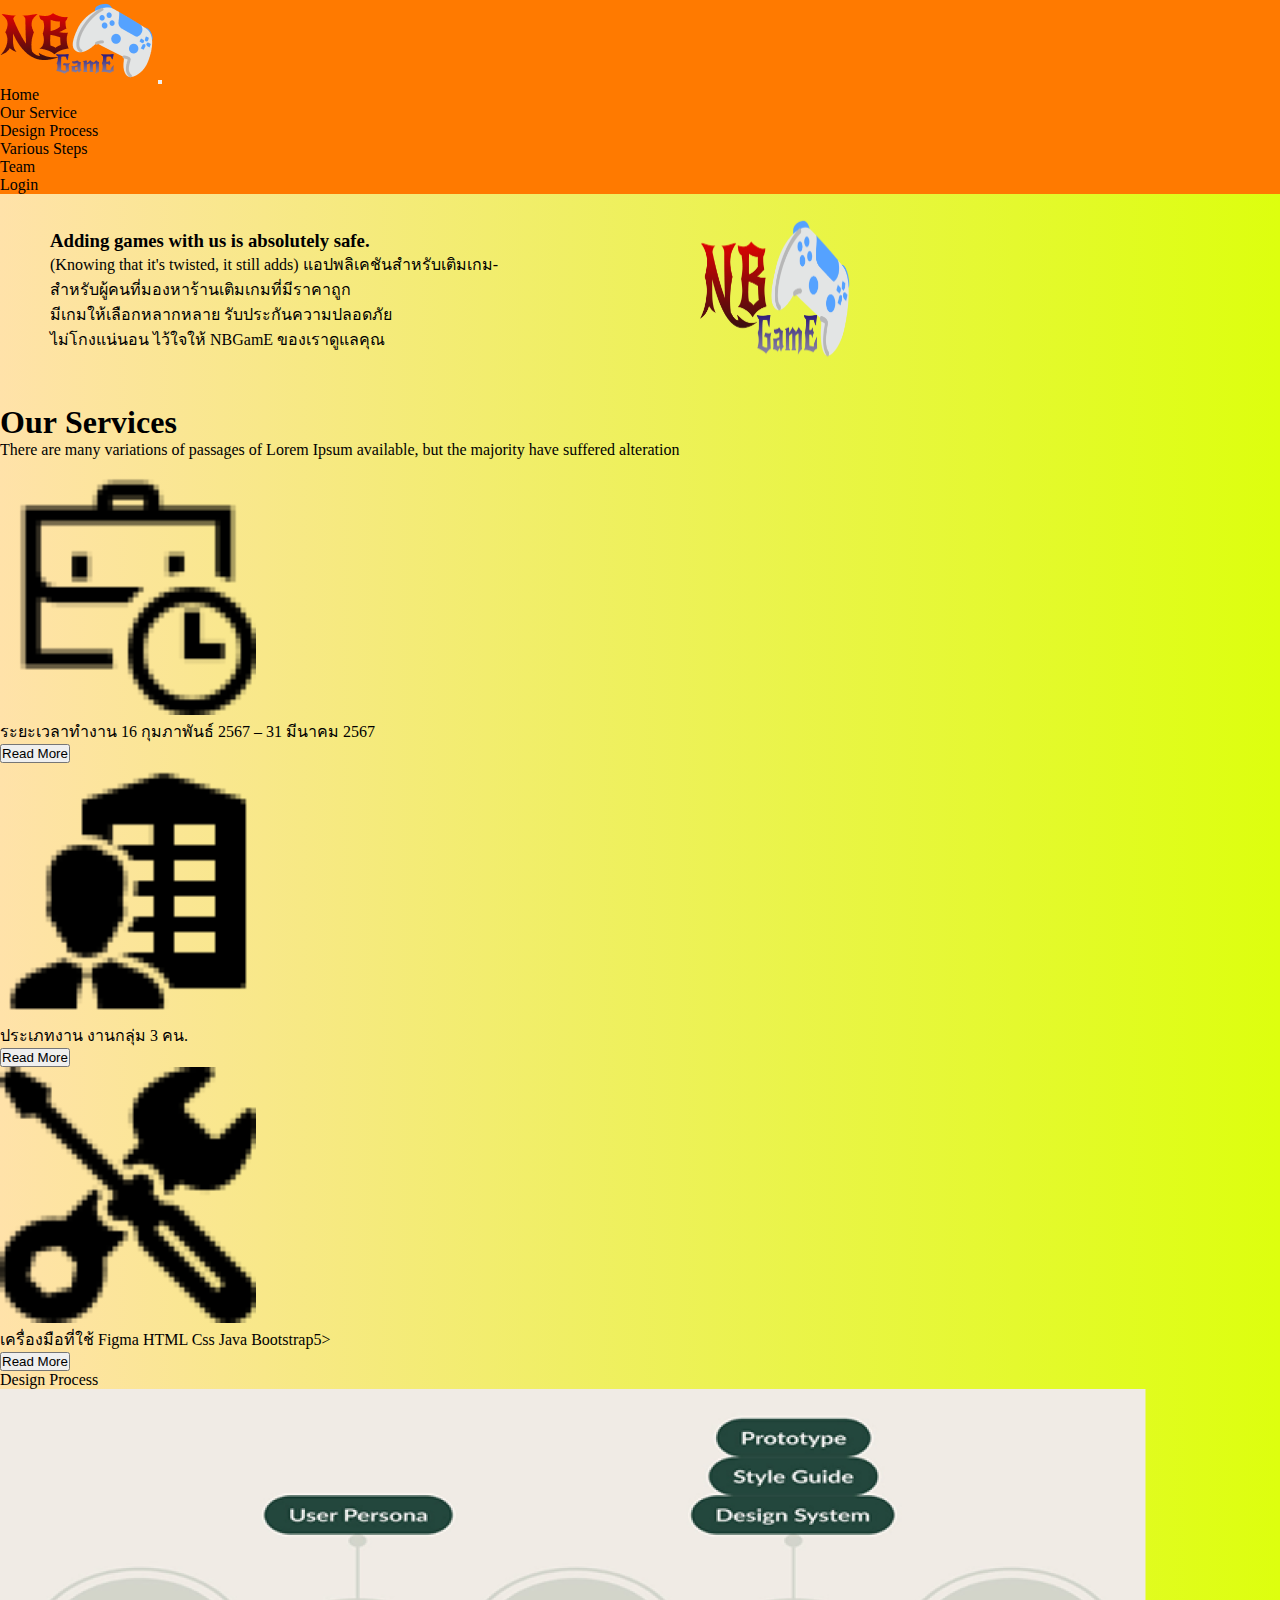
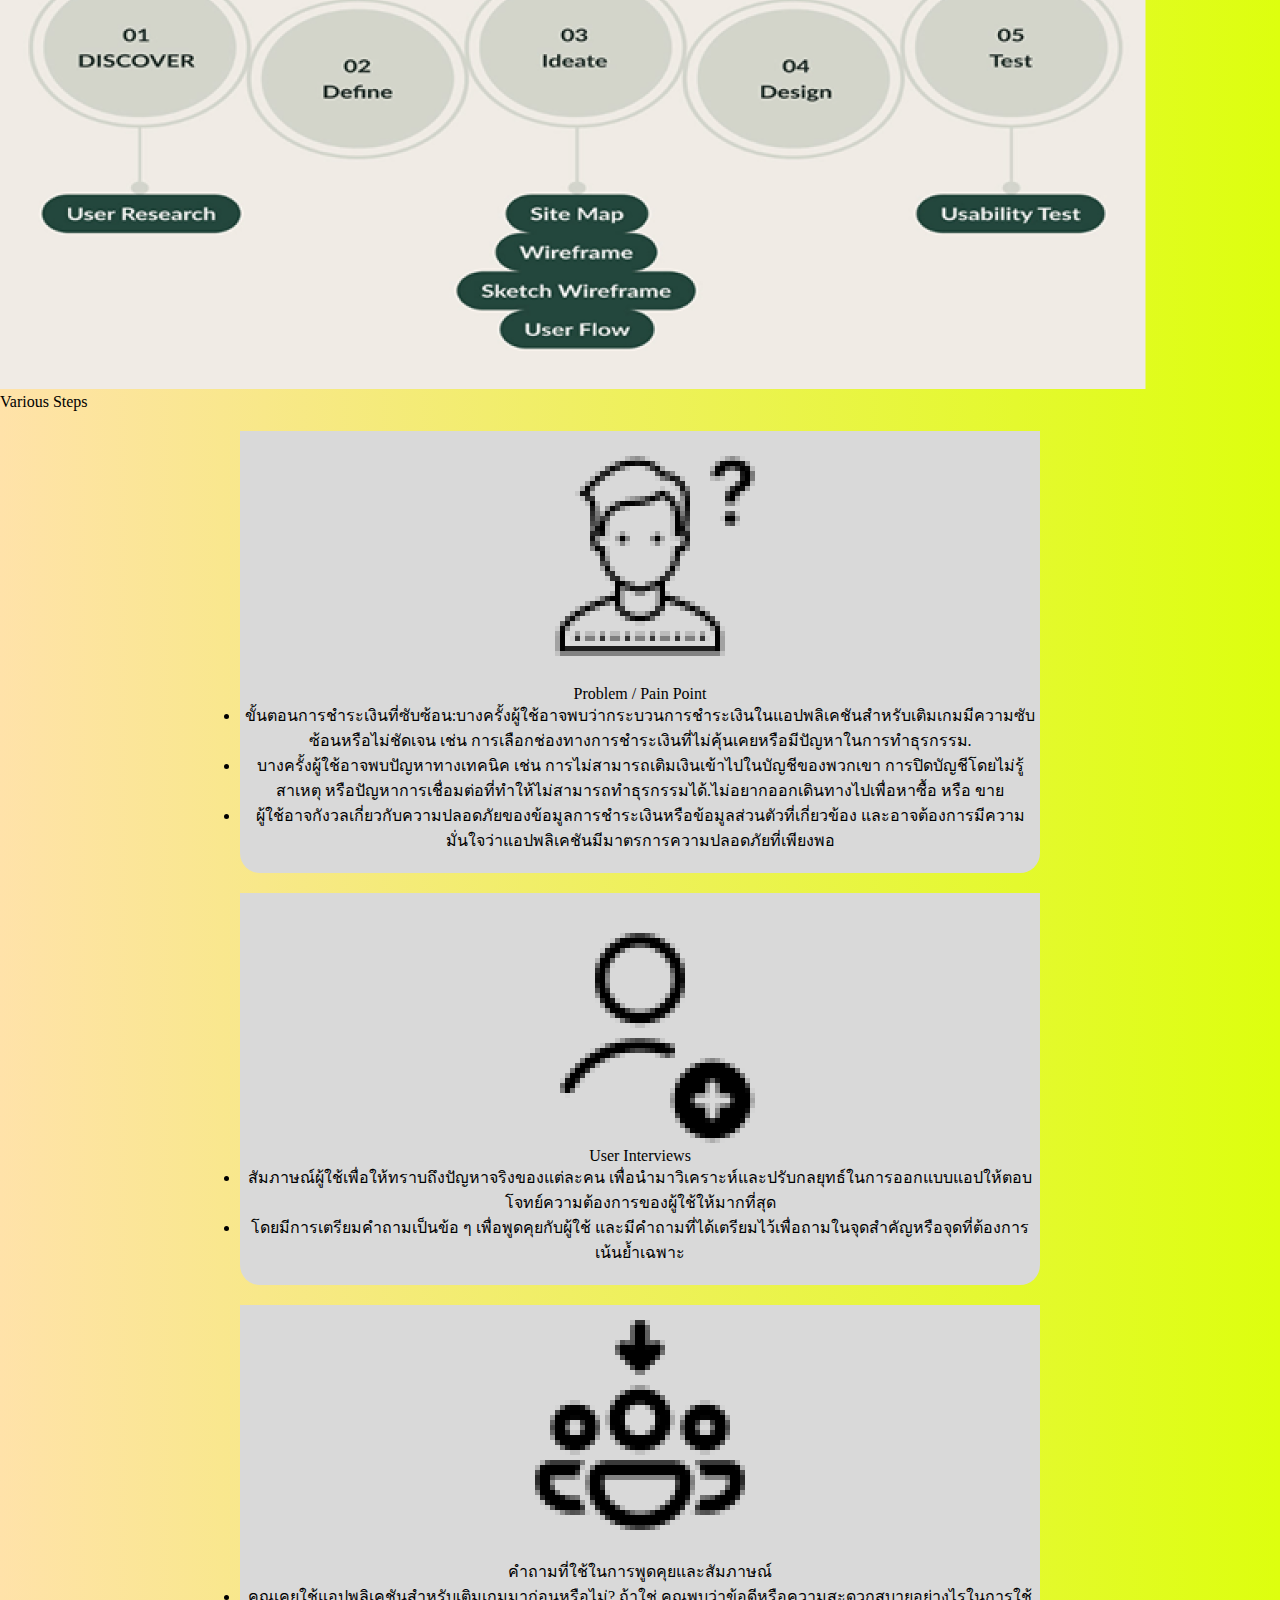
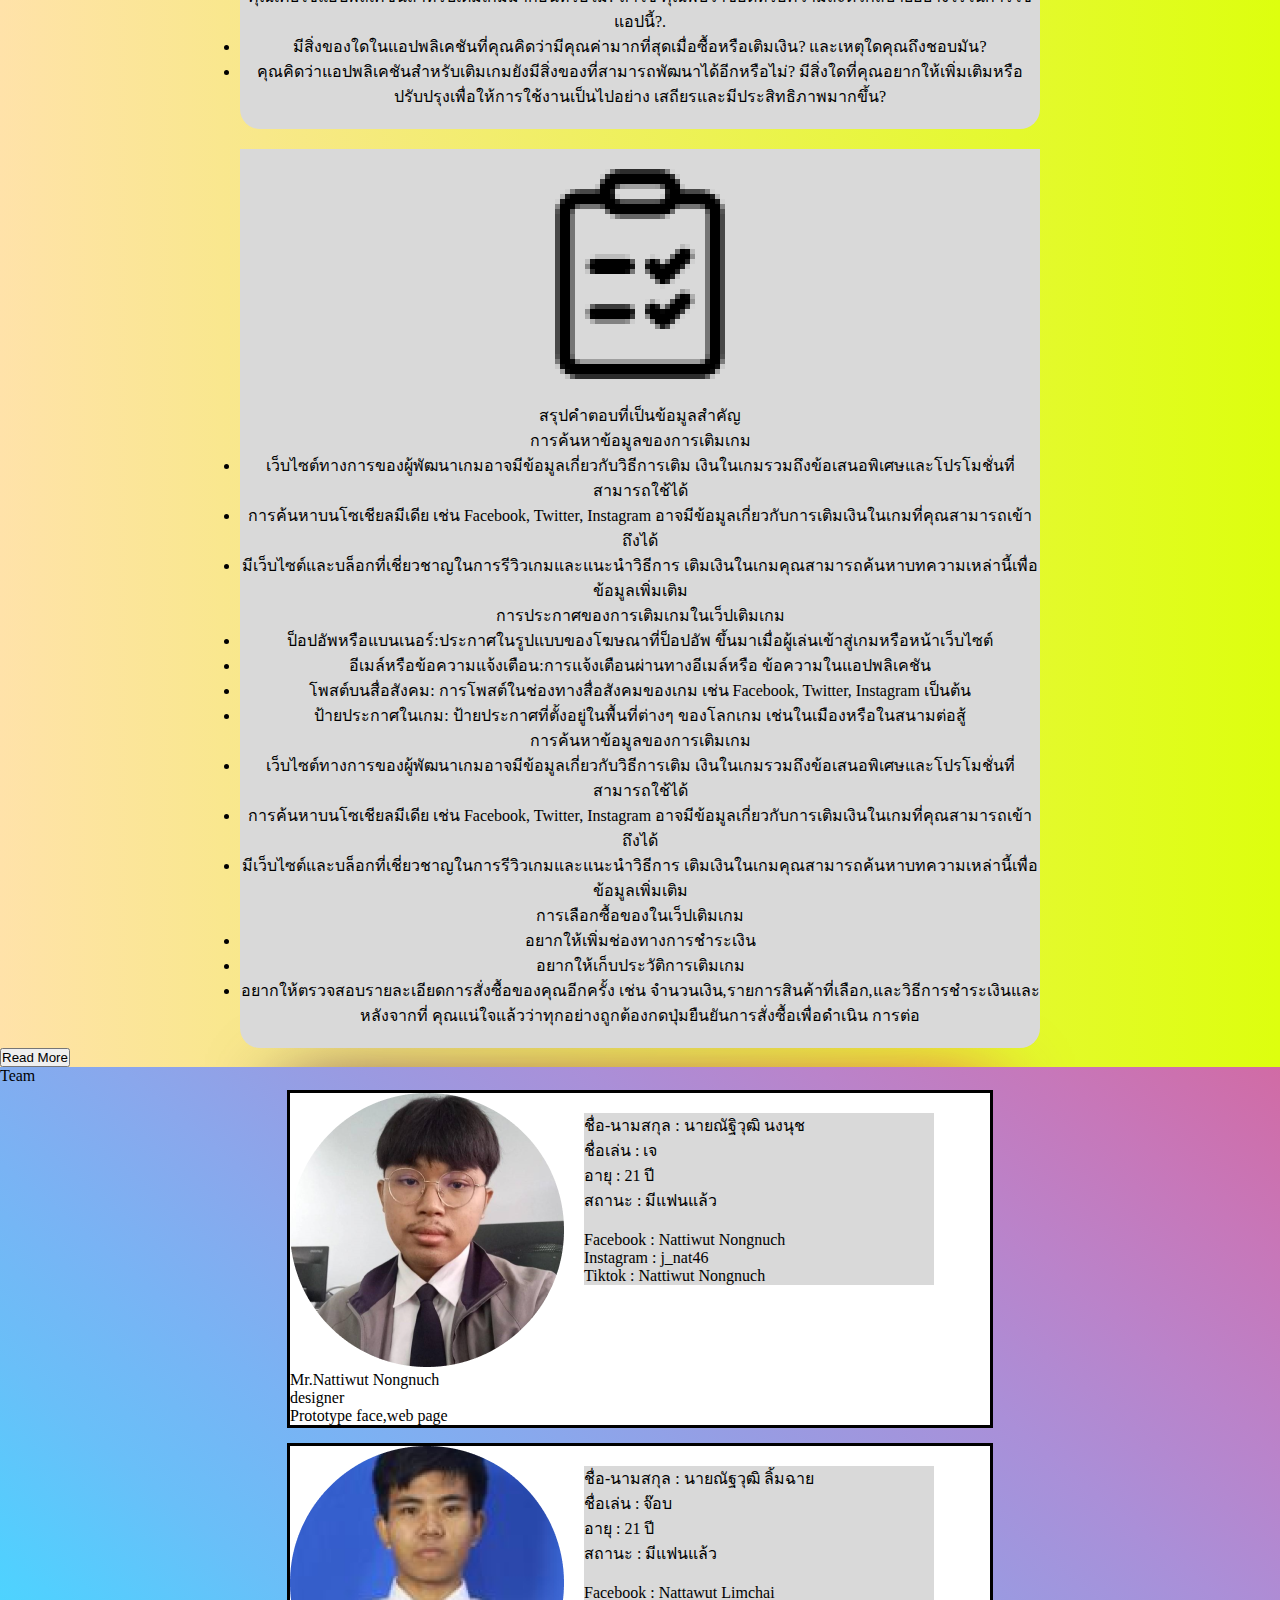
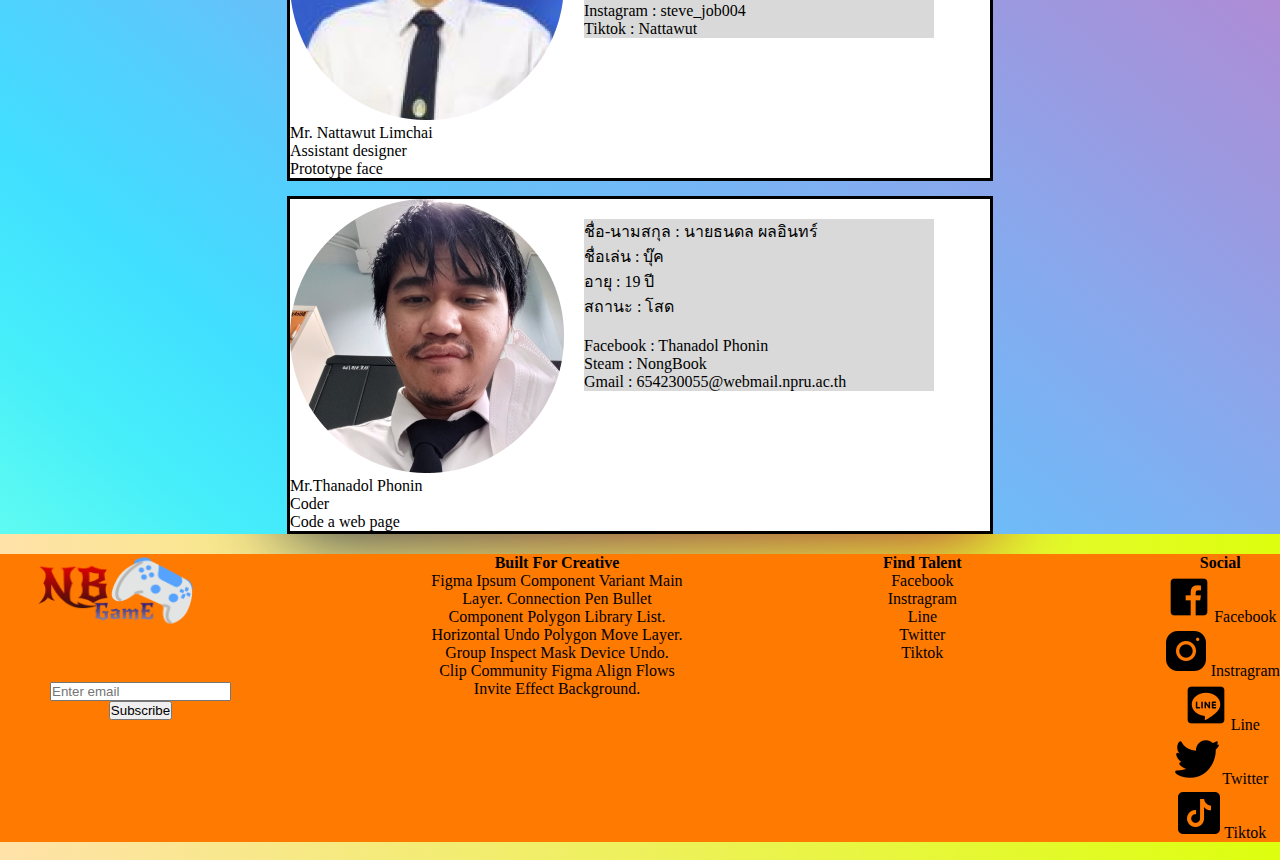
<file: index.html>
<!DOCTYPE html>
<html lang="en">
<head>
    <meta charset="UTF-8">
    <meta name="viewport" content="width=device-width, initial-scale=1.0">
    <link href="https://cdn.jsdelivr.net/npm/bootstrap@5.0.2/dist/css/bootstrap.min.css" rel="stylesheet" integrity="sha384-EVSTQN3/azprG1Anm3QDgpJLIm9Nao0Yz1ztcQTwFspd3yD65VohhpuuCOmLASjC" crossorigin="anonymous">
    
    <title>NBGameShop</title>
    <link rel="stylesheet" href="Css/MiniP.css">
    
</head>
<body>
  <!--      Start      Nav       -->
  <nav class="navbar navbar-expand-sm navbar-blue mybg">
    <div class="container">
        <img src="Images/logo nav.png" alt="" class="m-2">
      <a class="navbar-brand" href="#"></a>
      <button class="navbar-toggler" type="button" data-bs-toggle="collapse" data-bs-target="#navbarSupportedContent" aria-controls="navbarSupportedContent" aria-expanded="false" aria-label="Toggle navigation">
        <span class="navbar-toggler-icon"></span>
      </button>
      <div class="collapse navbar-collapse" id="navbarSupportedContent">
        <ul class="navbar-nav ms-auto mb-2 mb-lg-0">
          <li class="nav-item">
            <a class="nav-link active text-white fs-5 fw-bold" aria-current="page" href="/index.html">Home</a>
          </li>
          <li class="nav-item">
            <a class="nav-link text-white fs-5 fw-bold" href="/6540_MiniP_Our.html">Our Service</a>
          </li>
          <li class="nav-item ">
            <a class="nav-link active text-white fs-5 fw-bold" aria-current="page" href="/6540_MiniP_Design.html">
              Design Process
            </a>
            <li class="nav-item">
              <a class="nav-link active text-white fs-5 fw-bold" aria-current="page" href="/6540_MiniP_Various.html">Various Steps</a>
            </li>
            <li class="nav-item">
              <a class="nav-link active text-white fs-5 fw-bold" aria-current="page" href="/6540_MiniP_Team.html">Team</a>
            </li>
            <li class="nav-item">
              <a class="nav-link active text-white fs-5 fw-bold" aria-current="page" href="/6540_MiniP_Login.html">Login</a>
            </li>
          </li>
        </ul>
      </div>
    </div>
  </nav>
   <!--            End Nav       -->
   
   <!--        Start   Hero       -->
    <section>
         <div class="test">
             <div>
                 <h3>Adding games with us is absolutely safe.</h3>
                 <p>
                  (Knowing that it's twisted, it still adds)
                  แอปพลิเคชันสำหรับเติมเกม-<br>
                  สำหรับผู้คนที่มองหาร้านเติมเกมที่มีราคาถูก <br>
                  มีเกมให้เลือกหลากหลาย รับประกันความปลอดภัย <br>
                  ไม่โกงแน่นอน ไว้ใจให้ NBGamE ของเราดูแลคุณ</p>
             </div>
               <div>
                <img src="Images/NBGamE.png" alt="" class="logo">
               </div>
         </div>

    </section>
  
     <!--            End Hero      -->
    <br><br>
     <!--            Start Our       -->
    <main id="Our">

      <section class="py-5 text-center container">
        <div class="row py-lg-5">
          <div class="col-lg-6 col-md-8 mx-auto">
            <h1 class="fw-light">Our Services</h1>
            <p class="lead text-muted">There are many variations of passages of Lorem Ipsum available, but the majority have suffered alteration</p>
          </div>
        </div>
      </section>
    
      <div class="album py-5 bg-light">
        <div class="container">
    
          <div class="row row-cols-1 row-cols-sm-2 row-cols-md-3 g-3">
            <div class="col">
              <div class="card shadow-sm align-items-center">
                  <img src="Images/Business Time.png" alt="" width="20%" height="20%">
              <div class="card-body">
                  <p class="card-text">ระยะเวลาทำงาน
                    16 กุมภาพันธ์ 2567 – 31 มีนาคม 2567</p>
                  <div class="d-flex justify-content-between align-items-center">
                    <div class="btn-group">
                      <button type="button" class="btn btn-sm btn-outline-secondary">Read More</button>
                    </div>
                  </div>
                </div>
              </div>
            </div>
            <div class="col">
              <div class="card shadow-sm align-items-center">
                <img src="Images/Permanent Job.png" alt="" width="20%" height="20%">
                <div class="card-body">
                  <p class="card-text">ประเภทงาน
                    งานกลุ่ม 3 คน.</p>
                  <div class="d-flex justify-content-between align-items-center">
                    <div class="btn-group">
                      <button type="button" class="btn btn-sm btn-outline-secondary">Read More</button>
                    </div>
                  </div>
                </div>
              </div>
            </div>
            <div class="col">
              <div class="card shadow-sm align-items-center">
                <img src="Images/Tools.png" alt="" width="20%" height="20%">
                <div class="card-body">
                  <p class="card-text">เครื่องมือที่ใช้
                    Figma  HTML Css Java Bootstrap5>
                  <div class="d-flex justify-content-between align-items-center">
                    <div class="btn-group">
                      <button type="button" class="btn btn-sm btn-outline-secondary">Read More</button>
                    </div>
                  </div>
                </div>
              </div>
            </div>
          </div>
        </div>
      </div>
    </main>
 <!--           End Our     -->

  <!--            Start Design      -->
    <section class="text-center align-items-center" id="design">
       <div class="h3">
         <p>Design Process</p>
       </div>
       <div>
        <img src="Images/Desp.png" alt="">
       </div>
    </section>
 <!--            End Design      -->

  <!--            Start Various Steps      -->
 <section class="mt-4 text-center" id="var">
  <div class="h3">
    <p>Various Steps
    </p>
  </div>
       <div class="various">
               <div class="variousbg text-center">
          <div>
            <img src="Images/Inquiry.png" alt="">
          </div>
          <div class="h3">
            <p>Problem / Pain Point</p>
          </div>
          <div>
            <ul>
              <li>ขั้นตอนการชำระเงินที่ซับซ้อน:บางครั้งผู้ใช้อาจพบว่ากระบวนการชำระเงินในแอปพลิเคชันสำหรับเติมเกมมีความซับซ้อนหรือไม่ชัดเจน เช่น การเลือกช่องทางการชำระเงินที่ไม่คุ้นเคยหรือมีปัญหาในการทำธุรกรรม.</li>
              <li>บางครั้งผู้ใช้อาจพบปัญหาทางเทคนิค เช่น การไม่สามารถเติมเงินเข้าไปในบัญชีของพวกเขา การปิดบัญชีโดยไม่รู้สาเหตุ หรือปัญหาการเชื่อมต่อที่ทำให้ไม่สามารถทำธุรกรรมได้.ไม่อยากออกเดินทางไปเพื่อหาซื้อ หรือ ขาย</li>
              <li>ผู้ใช้อาจกังวลเกี่ยวกับความปลอดภัยของข้อมูลการชำระเงินหรือข้อมูลส่วนตัวที่เกี่ยวข้อง และอาจต้องการมีความมั่นใจว่าแอปพลิเคชันมีมาตรการความปลอดภัยที่เพียงพอ</li>
            </ul>
          </div>
               </div>
       </div>
      <div class="various">
        <div class="variousbg text-center mt-5">
          <div>
             <img src="Images/Add Male User.png" alt="">
          </div>
          <div class="h3">
            <p>User Interviews</p>
          </div>
          <div>
            <ul>
              <li>สัมภาษณ์ผู้ใช้เพื่อให้ทราบถึงปัญหาจริงของแต่ละคน
                เพื่อนำมาวิเคราะห์และปรับกลยุทธ์ในการออกแบบแอปให้ตอบ
                โจทย์ความต้องการของผู้ใช้ให้มากที่สุด</li>
              <li>โดยมีการเตรียมคำถามเป็นข้อ ๆ เพื่อพูดคุยกับผู้ใช้
                และมีคำถามที่ได้เตรียมไว้เพื่อถามในจุดสำคัญหรือจุดที่ต้องการ
                เน้นย้ำเฉพาะ</li>
            </ul>
          </div>
        </div>
      </div>
      <div class="various">
        <div class="variousbg text-center mt-5">
          <div>
             <img src="Images/Hire Me.png" alt="">
          </div>
          <div class="h3">
            <p>คำถามที่ใช้ในการพูดคุยและสัมภาษณ์</p>
          </div>
          <div>
            <ul>
              <li>คุณเคยใช้แอปพลิเคชันสำหรับเติมเกมมาก่อนหรือไม่? ถ้าใช่ คุณพบว่าข้อดีหรือความสะดวกสบายอย่างไรในการใช้แอปนี้?.
              </li>
              <li>มีสิ่งของใดในแอปพลิเคชันที่คุณคิดว่ามีคุณค่ามากที่สุดเมื่อซื้อหรือเติมเงิน? และเหตุใดคุณถึงชอบมัน?
              </li>
              <li>คุณคิดว่าแอปพลิเคชันสำหรับเติมเกมยังมีสิ่งของที่สามารถพัฒนาได้อีกหรือไม่? มีสิ่งใดที่คุณอยากให้เพิ่มเติมหรือปรับปรุงเพื่อให้การใช้งานเป็นไปอย่าง
                เสถียรและมีประสิทธิภาพมากขึ้น?</li>
            </ul>
          </div>
        </div>
      </div>
      <div class="various">
        <div class="variousbg text-center mt-5">
          <div>
             <img src="Images/Test Passed.png" alt="">
          </div>
          <div class="h3">
            <p>สรุปคำตอบที่เป็นข้อมูลสำคัญ</p>
          </div>
          <div class="text-danger h4">
              <p>การค้นหาข้อมูลของการเติมเกม</p>
          </div>
          <div>
            <ul>
              <li>เว็บไซต์ทางการของผู้พัฒนาเกมอาจมีข้อมูลเกี่ยวกับวิธีการเติม
                เงินในเกมรวมถึงข้อเสนอพิเศษและโปรโมชั่นที่สามารถใช้ได้</li>
                <li>
                  การค้นหาบนโซเชียลมีเดีย เช่น Facebook, Twitter, Instagram
        อาจมีข้อมูลเกี่ยวกับการเติมเงินในเกมที่คุณสามารถเข้าถึงได้
                </li>
                <li>
                  มีเว็บไซต์และบล็อกที่เชี่ยวชาญในการรีวิวเกมและแนะนำวิธีการ
            เติมเงินในเกมคุณสามารถค้นหาบทความเหล่านี้เพื่อข้อมูลเพิ่มเติม
                </li>
            </ul>
            <div class="text-danger h4">
              <p>การประกาศของการเติมเกมในเว็ปเติมเกม</p>
          </div>
          <div>
            <ul>
              <li>ป็อปอัพหรือแบนเนอร์:ประกาศในรูปแบบของโฆษณาที่ป็อปอัพ
                ขึ้นมาเมื่อผู้เล่นเข้าสู่เกมหรือหน้าเว็บไซต์</li>
                <li>
                  อีเมล์หรือข้อความแจ้งเตือน:การแจ้งเตือนผ่านทางอีเมล์หรือ
        ข้อความในแอปพลิเคชัน
                </li>
                <li>
                  โพสต์บนสื่อสังคม: การโพสต์ในช่องทางสื่อสังคมของเกม เช่น
        Facebook, Twitter, Instagram เป็นต้น
                </li>
                <li>
                  ป้ายประกาศในเกม: ป้ายประกาศที่ตั้งอยู่ในพื้นที่ต่างๆ 
        ของโลกเกม เช่นในเมืองหรือในสนามต่อสู้
                </li>
            </ul>
            <div class="text-danger h4">
              <p>การค้นหาข้อมูลของการเติมเกม</p>
          </div>
          <div>
            <ul>
              <li>เว็บไซต์ทางการของผู้พัฒนาเกมอาจมีข้อมูลเกี่ยวกับวิธีการเติม
                เงินในเกมรวมถึงข้อเสนอพิเศษและโปรโมชั่นที่สามารถใช้ได้</li>
                <li>
                  การค้นหาบนโซเชียลมีเดีย เช่น Facebook, Twitter, Instagram
        อาจมีข้อมูลเกี่ยวกับการเติมเงินในเกมที่คุณสามารถเข้าถึงได้
                </li>
                <li>
                  มีเว็บไซต์และบล็อกที่เชี่ยวชาญในการรีวิวเกมและแนะนำวิธีการ
            เติมเงินในเกมคุณสามารถค้นหาบทความเหล่านี้เพื่อข้อมูลเพิ่มเติม
                </li>
            </ul>
            <div class="text-danger h4">
              <p>การเลือกซื้อของในเว็ปเติมเกม</p>
          </div>
          <div>
            <ul>
              <li>อยากให้เพิ่มช่องทางการชำระเงิน</li>
                <li>
                  อยากให้เก็บประวัติการเติมเกม
                </li>
                <li>
                  อยากให้ตรวจสอบรายละเอียดการสั่งซื้อของคุณอีกครั้ง เช่น 
        จำนวนเงิน,รายการสินค้าที่เลือก,และวิธีการชำระเงินและหลังจากที่ คุณแน่ใจแล้วว่าทุกอย่างถูกต้องกดปุ่มยืนยันการสั่งซื้อเพื่อดำเนิน
        การต่อ
                </li>
            </ul>
          </div>
        </div>
      </div>
 </section>
 <div class="mt-5 mb-5 text-center">
  <button class="btn btn-secondary btn-outline-dark"><a href="#" class="text-dark">Read More</a></button>
</div>
 <!--            End Various Steps      -->

 <!--            Start Team     -->
 <section class="mybgteam" id="team">
     <div class="text-center h3">
      <p>Team</p>
     </div>
     <div class="Team-Box">
     <div>
     <img src="Images/Nattiwut.png" alt="" class="img-team">
     <div class="text-center">
      <p>Mr.Nattiwut Nongnuch</p>
      <p>designer</p>
      <p>Prototype face,web page</p>
  </div>
   </div>
   <div class="Team-Info">
    <div class="Info">
      <p>ชื่อ-นามสกุล : นายณัฐิวุฒิ  นงนุช</p>
      <p>ชื่อเล่น : เจ</p>
      <p>อายุ : 21 ปี </p>
      <p>สถานะ : มีแฟนแล้ว </p>
      <br>
      <a href="https://web.facebook.com/nattiwut.nongnuch" target="_blank"><p>Facebook : Nattiwut Nongnuch</p></a>
      <a href="https://www.instagram.com/j_nat46?igsh=c2ptaDBmZjBxNXQ0" target="_blank"><p>Instagram : j_nat46</p></a>
      <a href="https://www.tiktok.com/@jaynat19?_t=8ky6hc3fbV3&_r=1" target="_blank"><p>Tiktok : Nattiwut Nongnuch</p></a>
    </div>
   </div>
  </div>
   <div class="Team-Box">
   <div>
   <img src="Images/Nattavut.png" alt="">
   <div class="text-center">
    <p>Mr.  Nattawut   Limchai</p>
     <p>Assistant designer</p>
     <p>Prototype face</p>
  </div>
 </div>
 <div class="Team-Info">
  <div class="Info">
    <p>ชื่อ-นามสกุล : นายณัฐวุฒิ   ลิ้มฉาย</p>
    <p>ชื่อเล่น :  จ๊อบ</p>
    <p>อายุ : 21 ปี </p>
    <p>สถานะ : มีแฟนแล้ว </p>
    <br>
    <a href="https://web.facebook.com/profile.php?id=100009684034134" target="_blank"><p>Facebook : Nattawut   Limchai</p></a>
    <p>Instagram : steve_job004</p>
    <p>Tiktok : Nattawut</p>
  </div>
 </div>
</div>
<div class="Team-Box">
  <div>
  <img src="Images/Thanadol.png" alt="">
  <div class="text-center">
   <p>Mr.Thanadol Phonin</p>
   <p>Coder</p>
   <p>Code a web page</p>
  </div>
</div>
<div class="Team-Info">
 <div class="Info">
   <p>ชื่อ-นามสกุล : นายธนดล ผลอินทร์</p>
   <p>ชื่อเล่น :  บุ๊ค</p>
   <p>อายุ : 19 ปี  </p>
   <p>สถานะ : โสด </p>
   <br>
   <a href="https://web.facebook.com/profile.php?id=100009792041335" target="_blank"><p>Facebook : Thanadol Phonin</p></a>
   <a href="https://steamcommunity.com/profiles/76561198327653233" target="_blank"><p>Steam : NongBook</p></a>
   <p>Gmail : 654230055@webmail.npru.ac.th</p>
 </div>
</div>
</div>
 </section>
 <!--        End Team      -->

 <!--        Start Footer   -->
         <footer>
          <div>
          <img src="Images/logo nav.png" class = "logofooter" alt="">
          <div class="form">
            <form action="">
              <label for="email">
                <input type="email" name="email" id="email" placeholder="Enter email">
            </form>
            <div class="mt-2 mb-2 text-center">
              <button class="btn btn-primary btn-outline-dark"><a href="#" class="text-white">Subscribe</a></button>
            </div>
          </div>
        </div>
          <div class="bulit">
            <h4>Built for creative</h4>
            <p>Figma ipsum component variant main layer. Connection pen bullet component polygon library list. Horizontal undo polygon move layer. Group inspect mask device undo. Clip community figma align flows invite effect background.</p>
          </div>
          <div class="find_talent">
            <h4>find talent</h4>
            <p>facebook</p>
            <p>instragram</p>
            <p>line</p>
            <p>twitter</p>
            <p>tiktok</p>
          </div>
          <div class="social">
            <h4>social</h4>
            <a href="https://web.facebook.com/nattiwut.nongnuch" target="_blank" rel="noopener noreferrer"><p><img src="Images/Facebook(black).png" alt="">facebook</p></a>
            <a href="https://www.instagram.com/j_nat46?igsh=c2ptaDBmZjBxNXQ0" target="_blank"><p><img src="Images/Instagram.png" alt="">instragram</p></a>
            <p><img src="Images/LINE.png" alt="">line</p>
            <p><img src="Images/Twitter.png" alt="">twitter</p>
            <a href="https://www.tiktok.com/@jaynat19?_t=8ky6hc3fbV3&_r=1" target="_blank"><p><img src="Images/TikTok.png" alt="">tiktok</p></a>
          </div>
         </footer>
         <p class="footer_team text-center mt-2">© 2024 All Rights Reserved By Designed by 654230005 Nattiwut Nongnuch and My Team section 65/40</p>
    <!--        End Footer-->
    <script src="https://cdn.jsdelivr.net/npm/bootstrap@5.0.2/dist/js/bootstrap.bundle.min.js" integrity="sha384-MrcW6ZMFYlzcLA8Nl+NtUVF0sA7MsXsP1UyJoMp4YLEuNSfAP+JcXn/tWtIaxVXM" crossorigin="anonymous"></script> 
</body>
</html>
</file>
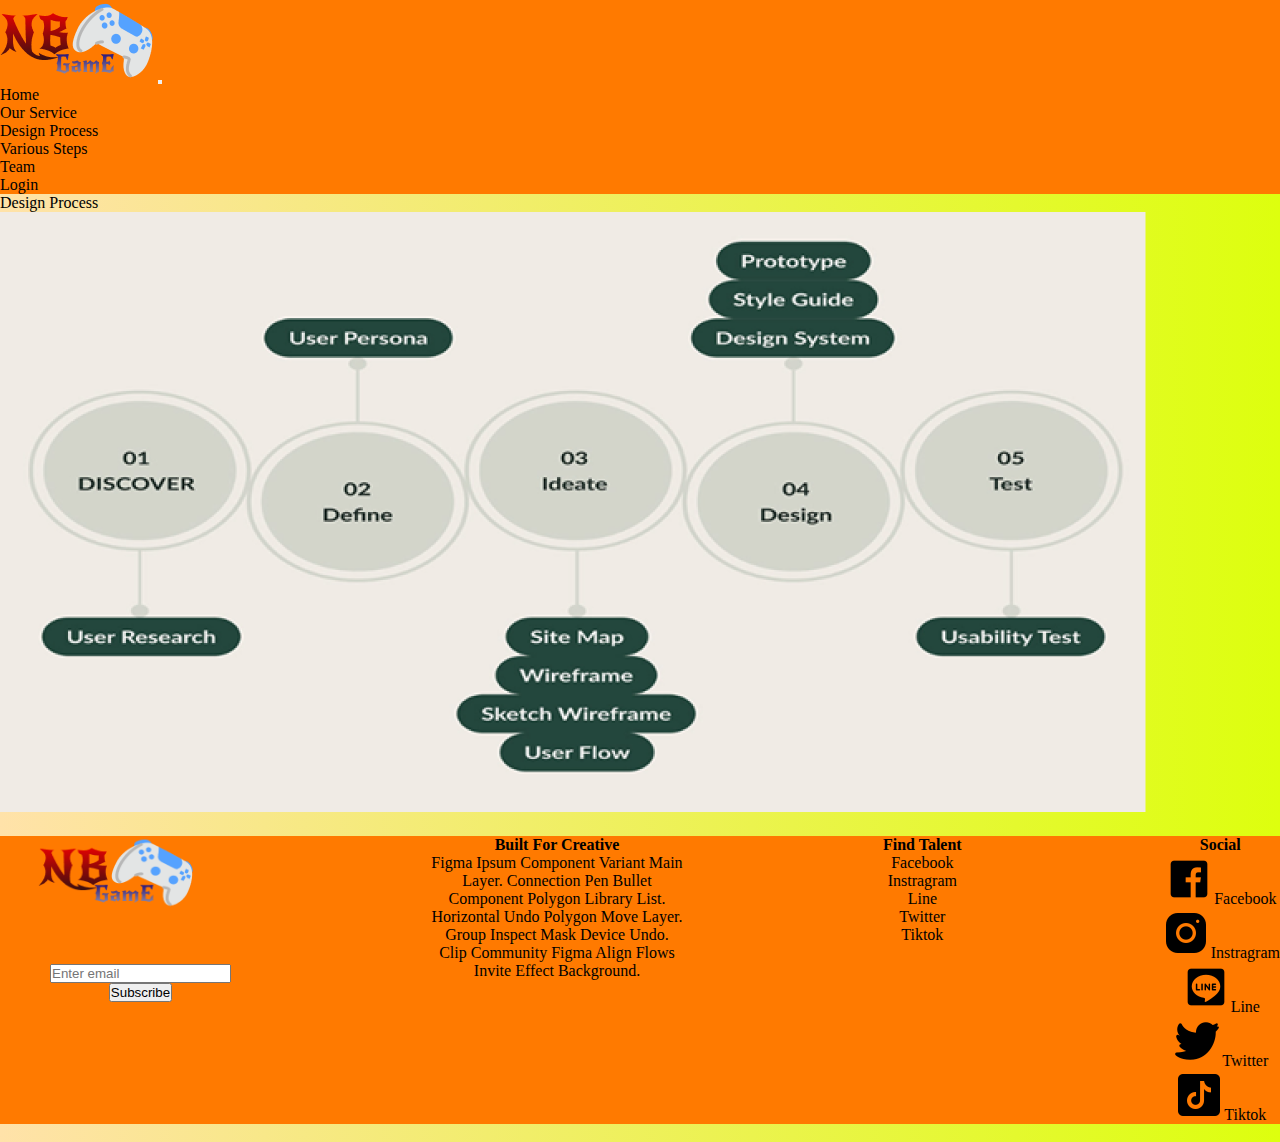
<file: 6540_MiniP_Design.html>
<!DOCTYPE html>
<html lang="en">
<head>
    <meta charset="UTF-8">
    <meta name="viewport" content="width=device-width, initial-scale=1.0">
    <link href="https://cdn.jsdelivr.net/npm/bootstrap@5.0.2/dist/css/bootstrap.min.css" rel="stylesheet" integrity="sha384-EVSTQN3/azprG1Anm3QDgpJLIm9Nao0Yz1ztcQTwFspd3yD65VohhpuuCOmLASjC" crossorigin="anonymous">
    
    <title>NBGameShop</title>
    <link rel="stylesheet" href="Css/MiniP.css">
    
</head>
<body>
  <!--      Start      Nav       -->
  <nav class="navbar navbar-expand-sm navbar-blue mybg">
    <div class="container">
        <img src="Images/logo nav.png" alt="" class="m-2">
      <a class="navbar-brand" href="#"></a>
      <button class="navbar-toggler" type="button" data-bs-toggle="collapse" data-bs-target="#navbarSupportedContent" aria-controls="navbarSupportedContent" aria-expanded="false" aria-label="Toggle navigation">
        <span class="navbar-toggler-icon"></span>
      </button>
      <div class="collapse navbar-collapse" id="navbarSupportedContent">
        <ul class="navbar-nav ms-auto mb-2 mb-lg-0">
          <li class="nav-item">
            <a class="nav-link active text-white fs-5 fw-bold" aria-current="page" href="/index.html">Home</a>
          </li>
          <li class="nav-item">
            <a class="nav-link text-white fs-5 fw-bold" href="/6540_MiniP_Our.html">Our Service</a>
          </li>
          <li class="nav-item ">
            <a class="nav-link active text-white fs-5 fw-bold" aria-current="page" href="#design">
              Design Process
            </a>
            <li class="nav-item">
              <a class="nav-link active text-white fs-5 fw-bold" aria-current="page" href="/6540_MiniP_Various.html">Various Steps</a>
            </li>
            <li class="nav-item">
              <a class="nav-link active text-white fs-5 fw-bold" aria-current="page" href="/6540_MiniP_Team.html">Team</a>
            </li>
            <li class="nav-item">
              <a class="nav-link active text-white fs-5 fw-bold" aria-current="page" href="/6540_MiniP_Login.html">Login</a>
            </li>
          </li>
        </ul>
      </div>
    </div>
  </nav>
   <!--            End Nav       -->

   <!--            Start Design      -->
   <section class="text-center align-items-center" id="design">
    <div class="h3">
      <p>Design Process</p>
    </div>
    <div>
     <img src="Images/Desp.png" alt="">
    </div>
 </section>
<!--            End Design      -->

<!--        Start Footer   -->
<footer>
    <div>
    <img src="Images/logo nav.png" class = "logofooter" alt="">
    <div class="form">
      <form action="">
        <label for="email">
          <input type="email" name="email" id="email" placeholder="Enter email">
      </form>
      <div class="mt-2 mb-2 text-center">
        <button class="btn btn-primary btn-outline-dark"><a href="#" class="text-white">Subscribe</a></button>
      </div>
    </div>
  </div>
    <div class="bulit">
      <h4>Built for creative</h4>
      <p>Figma ipsum component variant main layer. Connection pen bullet component polygon library list. Horizontal undo polygon move layer. Group inspect mask device undo. Clip community figma align flows invite effect background.</p>
    </div>
    <div class="find_talent">
      <h4>find talent</h4>
      <p>facebook</p>
      <p>instragram</p>
      <p>line</p>
      <p>twitter</p>
      <p>tiktok</p>
    </div>
    <div class="social">
      <h4>social</h4>
      <a href="https://web.facebook.com/nattiwut.nongnuch" target="_blank" rel="noopener noreferrer"><p><img src="Images/Facebook(black).png" alt="">facebook</p></a>
      <a href="https://www.instagram.com/j_nat46?igsh=c2ptaDBmZjBxNXQ0" target="_blank"><p><img src="Images/Instagram.png" alt="">instragram</p></a>
      <p><img src="Images/LINE.png" alt="">line</p>
      <p><img src="Images/Twitter.png" alt="">twitter</p>
      <a href="https://www.tiktok.com/@jaynat19?_t=8ky6hc3fbV3&_r=1" target="_blank"><p><img src="Images/TikTok.png" alt="">tiktok</p></a>
    </div>
   </footer>
   <p class="footer_team text-center mt-2">© 2024 All Rights Reserved By Designed by 654230005 Nattiwut Nongnuch and My Team section 65/40</p>
<!--        End Footer-->
<script src="https://cdn.jsdelivr.net/npm/bootstrap@5.0.2/dist/js/bootstrap.bundle.min.js" integrity="sha384-MrcW6ZMFYlzcLA8Nl+NtUVF0sA7MsXsP1UyJoMp4YLEuNSfAP+JcXn/tWtIaxVXM" crossorigin="anonymous"></script> 
</body>
</html>
</file>
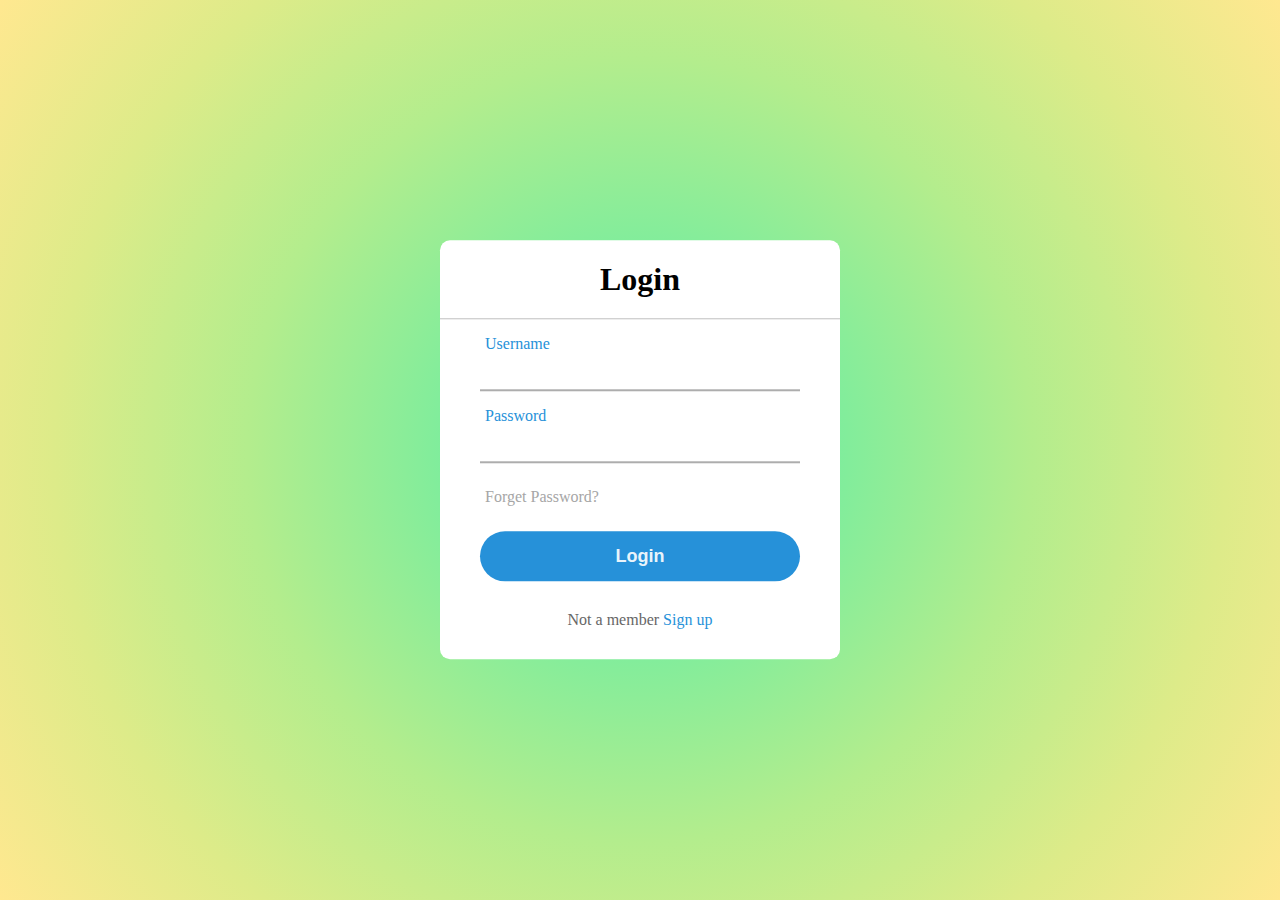
<file: 6540_MiniP_Login.html>
<!DOCTYPE html>
<html lang="en">
<head>
    <meta charset="UTF-8">
    <meta name="viewport" content="width=device-width, initial-scale=1.0">
    <title>Login</title>
    <link rel="stylesheet" href="Css/Login.css">
</head>
<body>
    <div class="center">
         <h1>Login</h1>
         <form method="post">
         <div class="txt_field">
           <input type="text">
           <span></span>
           <label for="">Username</label>
         </div>
         <div class="txt_field">
            <input type="text">
            <span></span>
            <label for="">Password</label>
         </div>
         <div class="pass">
            Forget Password?
         </div>
          <button class="Login"><a href="/index.html">Login</a></button>
         <div class="signup_link">
            Not a member <a href="/6540_MiniP_Signup.html">Sign up</a>
         </div>
        </form>
    </div>
</body>
</html>
</file>
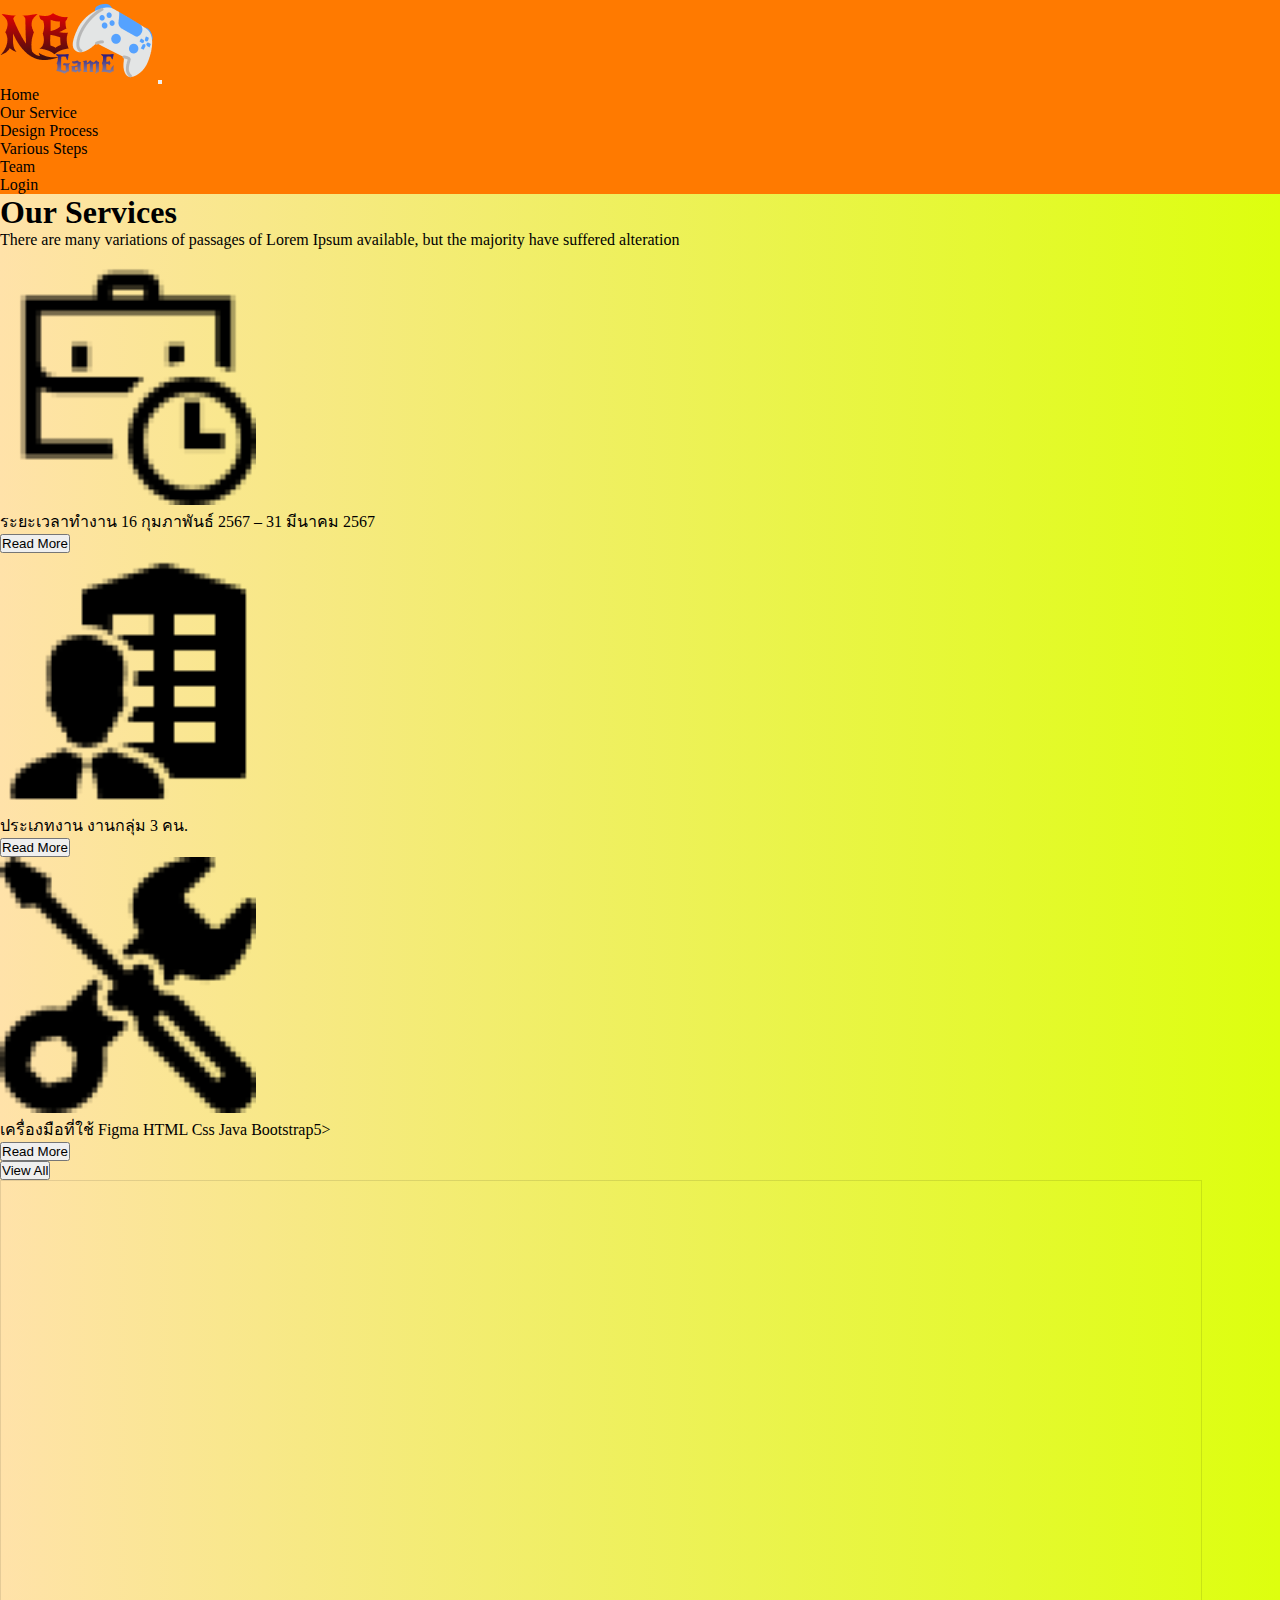
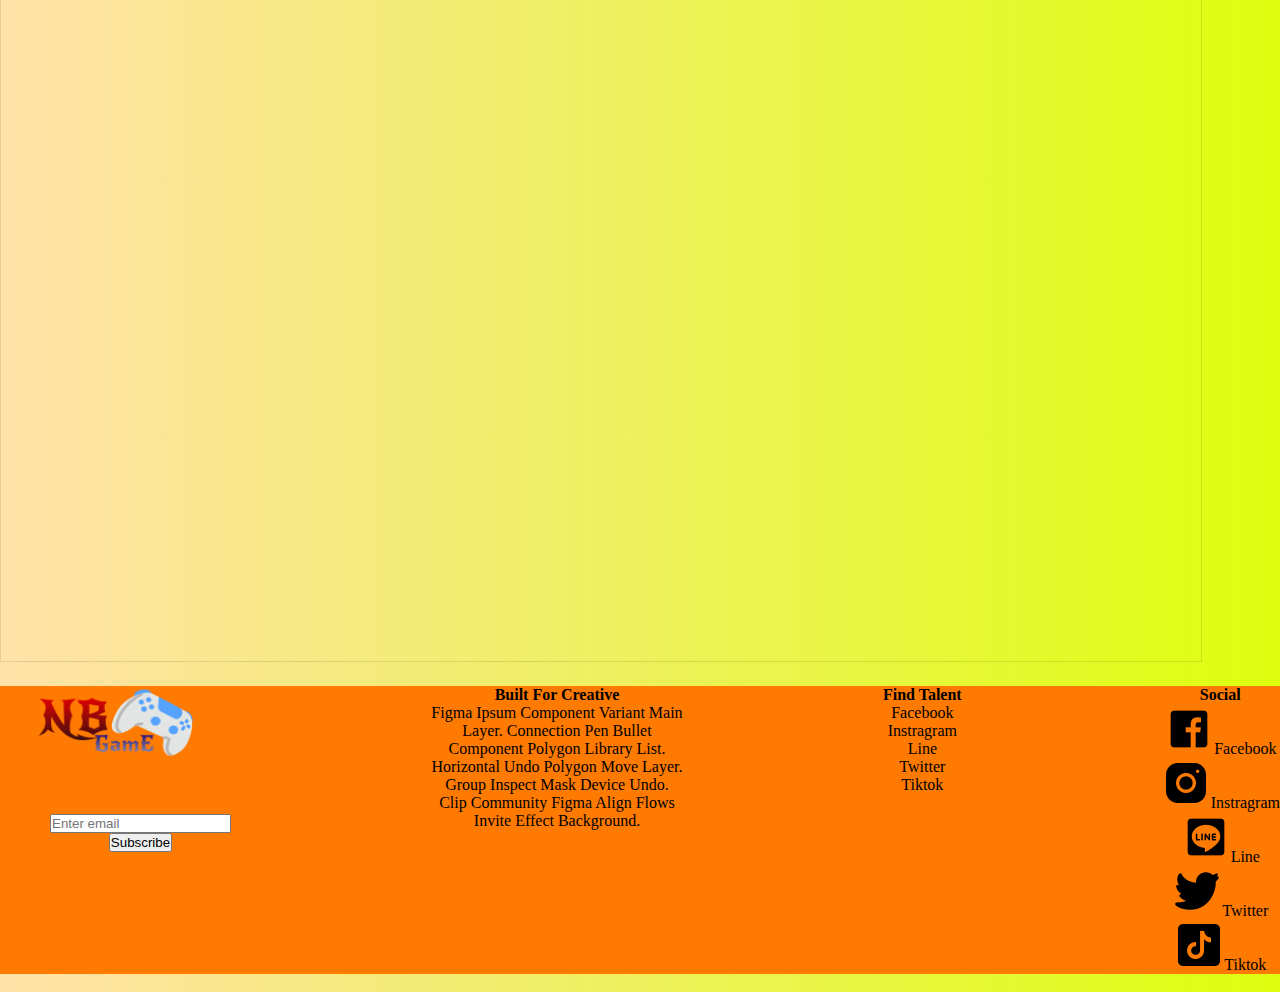
<file: 6540_MiniP_Our.html>
<!DOCTYPE html>
<html lang="en">
<head>
    <meta charset="UTF-8">
    <meta name="viewport" content="width=device-width, initial-scale=1.0">
    <link href="https://cdn.jsdelivr.net/npm/bootstrap@5.0.2/dist/css/bootstrap.min.css" rel="stylesheet" integrity="sha384-EVSTQN3/azprG1Anm3QDgpJLIm9Nao0Yz1ztcQTwFspd3yD65VohhpuuCOmLASjC" crossorigin="anonymous">
    
    <title>NBGameShop</title>
    <link rel="stylesheet" href="Css/MiniP.css">
    
</head>
<body>
    <!--      Start      Nav       -->
    <nav class="navbar navbar-expand-sm navbar-blue mybg">
      <div class="container">
          <img src="Images/logo nav.png" alt="" class="m-2">
        <a class="navbar-brand" href="#"></a>
        <button class="navbar-toggler" type="button" data-bs-toggle="collapse" data-bs-target="#navbarSupportedContent" aria-controls="navbarSupportedContent" aria-expanded="false" aria-label="Toggle navigation">
          <span class="navbar-toggler-icon"></span>
        </button>
        <div class="collapse navbar-collapse" id="navbarSupportedContent">
          <ul class="navbar-nav ms-auto mb-2 mb-lg-0">
            <li class="nav-item">
              <a class="nav-link active text-white fs-5 fw-bold" aria-current="page" href="/index.html">Home</a>
            </li>
            <li class="nav-item">
              <a class="nav-link text-white fs-5 fw-bold" href="#Our">Our Service</a>
            </li>
            <li class="nav-item ">
              <a class="nav-link active text-white fs-5 fw-bold" aria-current="page" href="/6540_MiniP_Design.html">
                Design Process
              </a>
              <li class="nav-item">
                <a class="nav-link active text-white fs-5 fw-bold" aria-current="page" href="/6540_MiniP_Various.html">Various Steps</a>
              </li>
              <li class="nav-item">
                <a class="nav-link active text-white fs-5 fw-bold" aria-current="page" href="/6540_MiniP_Team.html">Team</a>
              </li>
              <li class="nav-item">
                <a class="nav-link active text-white fs-5 fw-bold" aria-current="page" href="/6540_MiniP_Login.html">Login</a>
              </li>
            </li>
          </ul>
        </div>
      </div>
    </nav>
<!--             End Nav-->

<!--             Start Our section         -->
    <main id="Our">

        <section class="py-5 text-center container">
          <div class="row py-lg-5">
            <div class="col-lg-6 col-md-8 mx-auto">
              <h1 class="fw-light">Our Services</h1>
              <p class="lead text-muted">There are many variations of passages of Lorem Ipsum available, but the majority have suffered alteration</p>
            </div>
          </div>
        </section>
      
        <div class="album py-5 bg-light">
          <div class="container">
      
            <div class="row row-cols-1 row-cols-sm-2 row-cols-md-3 g-3">
              <div class="col">
                <div class="card shadow-sm align-items-center">
                    <img src="Images/Business Time.png" alt="" width="20%" height="20%">
                <div class="card-body">
                    <p class="card-text">ระยะเวลาทำงาน
                      16 กุมภาพันธ์ 2567 – 31 มีนาคม 2567</p>
                    <div class="d-flex justify-content-between align-items-center">
                      <div class="btn-group">
                        <button type="button" class="btn btn-sm btn-outline-secondary">Read More</button>
                      </div>
                    </div>
                  </div>
                </div>
              </div>
              <div class="col">
                <div class="card shadow-sm align-items-center">
                  <img src="Images/Permanent Job.png" alt="" width="20%" height="20%">
                  <div class="card-body">
                    <p class="card-text">ประเภทงาน
                      งานกลุ่ม 3 คน.</p>
                    <div class="d-flex justify-content-between align-items-center">
                      <div class="btn-group">
                        <button type="button" class="btn btn-sm btn-outline-secondary">Read More</button>
                      </div>
                    </div>
                  </div>
                </div>
              </div>
              <div class="col">
                <div class="card shadow-sm align-items-center">
                  <img src="Images/Tools.png" alt="" width="20%" height="20%">
                  <div class="card-body">
                    <p class="card-text">เครื่องมือที่ใช้
                      Figma  HTML Css Java Bootstrap5>
                    <div class="d-flex justify-content-between align-items-center">
                      <div class="btn-group">
                        <button type="button" class="btn btn-sm btn-outline-secondary">Read More</button>
                      </div>
                    </div>
                  </div>
                </div>
              </div>
            </div>
          </div>
        </div>
        <div class="mt-5 mb-5 text-center">
            <button class="btn btn-secondary btn-outline-dark"><a href="#" class="text-dark">View All</a></button>
          </div>
          <div class="align-items-center text-center">
            <iframe style="border: 1px solid rgba(0, 0, 0, 0.1);" width="1200" height="1080" src="https://www.figma.com/embed?embed_host=share&url=https%3A%2F%2Fwww.figma.com%2Fproto%2Fd2wC0raDXiBPeJbx0vTfJv%2FNBGamE%3Ftype%3Ddesign%26node-id%3D8-2%26t%3Db41RXiOu2nL10U6I-1%26scaling%3Dscale-down%26page-id%3D0%253A1%26starting-point-node-id%3D8%253A2%26show-proto-sidebar%3D1%26mode%3Ddesign" allowfullscreen></iframe>
          </div>
      </main>
      <!--         End Our-->

      <!--        Start Footer   -->
      <footer>
        <div>
        <img src="Images/logo nav.png" class = "logofooter" alt="">
        <div class="form">
          <form action="">
            <label for="email">
              <input type="email" name="email" id="email" placeholder="Enter email">
          </form>
          <div class="mt-2 mb-2 text-center">
            <button class="btn btn-primary btn-outline-dark"><a href="#" class="text-white">Subscribe</a></button>
          </div>
        </div>
      </div>
        <div class="bulit">
          <h4>Built for creative</h4>
          <p>Figma ipsum component variant main layer. Connection pen bullet component polygon library list. Horizontal undo polygon move layer. Group inspect mask device undo. Clip community figma align flows invite effect background.</p>
        </div>
        <div class="find_talent">
          <h4>find talent</h4>
          <p>facebook</p>
          <p>instragram</p>
          <p>line</p>
          <p>twitter</p>
          <p>tiktok</p>
        </div>
        <div class="social">
          <h4>social</h4>
          <a href="https://web.facebook.com/nattiwut.nongnuch" target="_blank" rel="noopener noreferrer"><p><img src="Images/Facebook(black).png" alt="">facebook</p></a>
          <a href="https://www.instagram.com/j_nat46?igsh=c2ptaDBmZjBxNXQ0" target="_blank"><p><img src="Images/Instagram.png" alt="">instragram</p></a>
          <p><img src="Images/LINE.png" alt="">line</p>
          <p><img src="Images/Twitter.png" alt="">twitter</p>
          <a href="https://www.tiktok.com/@jaynat19?_t=8ky6hc3fbV3&_r=1" target="_blank"><p><img src="Images/TikTok.png" alt="">tiktok</p></a>
        </div>
       </footer>
       <p class="footer_team text-center mt-2">© 2024 All Rights Reserved By Designed by 654230005 Nattiwut Nongnuch and My Team section 65/40</p>
  <!--        End Footer-->
  <script src="https://cdn.jsdelivr.net/npm/bootstrap@5.0.2/dist/js/bootstrap.bundle.min.js" integrity="sha384-MrcW6ZMFYlzcLA8Nl+NtUVF0sA7MsXsP1UyJoMp4YLEuNSfAP+JcXn/tWtIaxVXM" crossorigin="anonymous"></script>
</file>
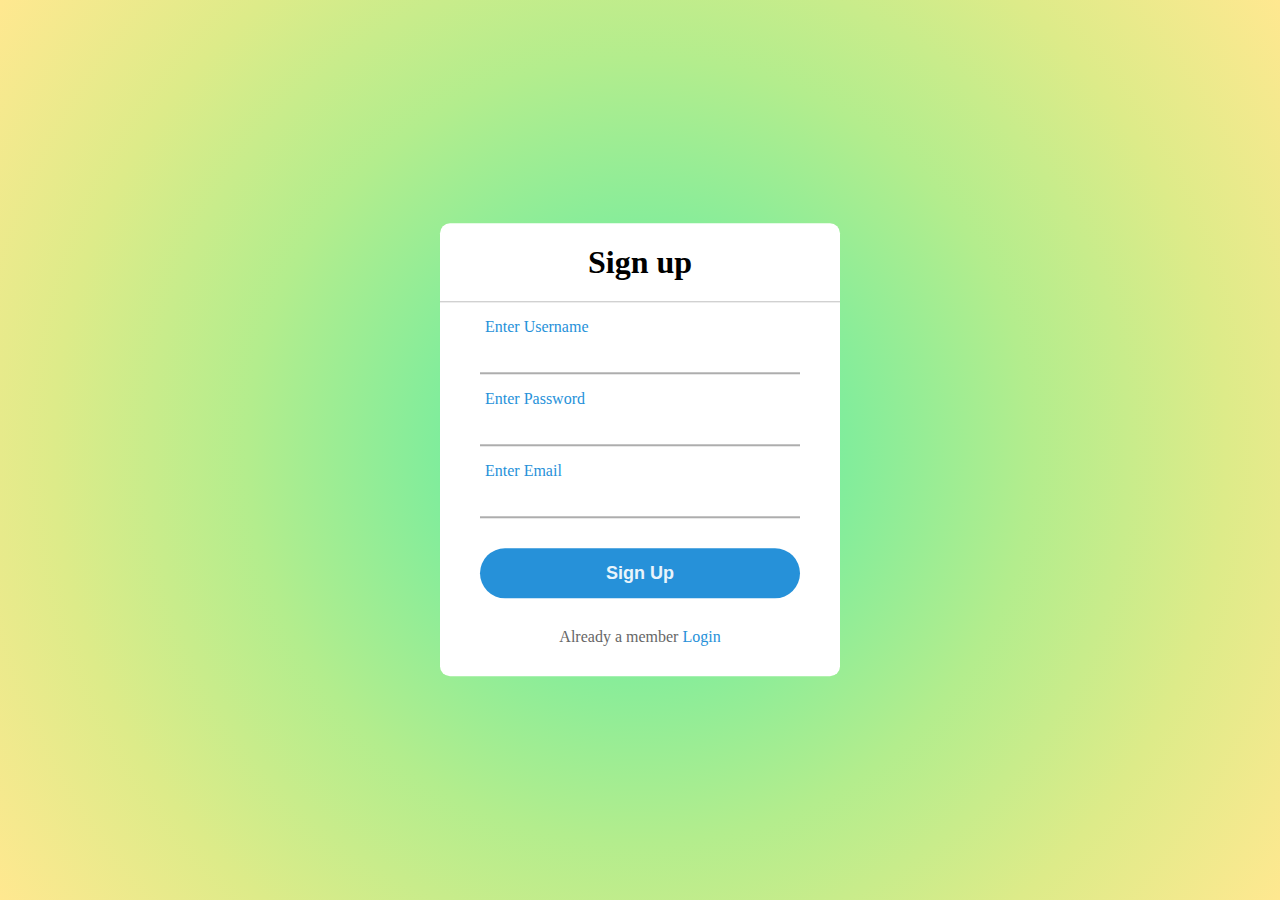
<file: 6540_MiniP_Signup.html>
<!DOCTYPE html>
<html lang="en">
<head>
    <meta charset="UTF-8">
    <meta name="viewport" content="width=device-width, initial-scale=1.0">
    <title>Login</title>
    <link rel="stylesheet" href="Css/Login.css">
</head>
<body>
    <div class="center">
         <h1>Sign up</h1>
         <form method="post">
         <div class="txt_field">
           <input type="text">
           <span></span>
           <label for="">Enter Username</label>
         </div>
         <div class="txt_field">
            <input type="text">
            <span></span>
            <label for="">Enter Password</label>
         </div>
         <div class="txt_field">
            <input type="email">
            <span></span>
            <label for="">Enter Email</label>
         </div>
         <button class="Login"><a href="/index.html">Sign Up</a></button>
         <div class="signup_link">
            Already a member <a href="/6540_MiniP_Login.html">Login</a>
         </div>
        </form>
    </div>
</body>
</html>
</file>
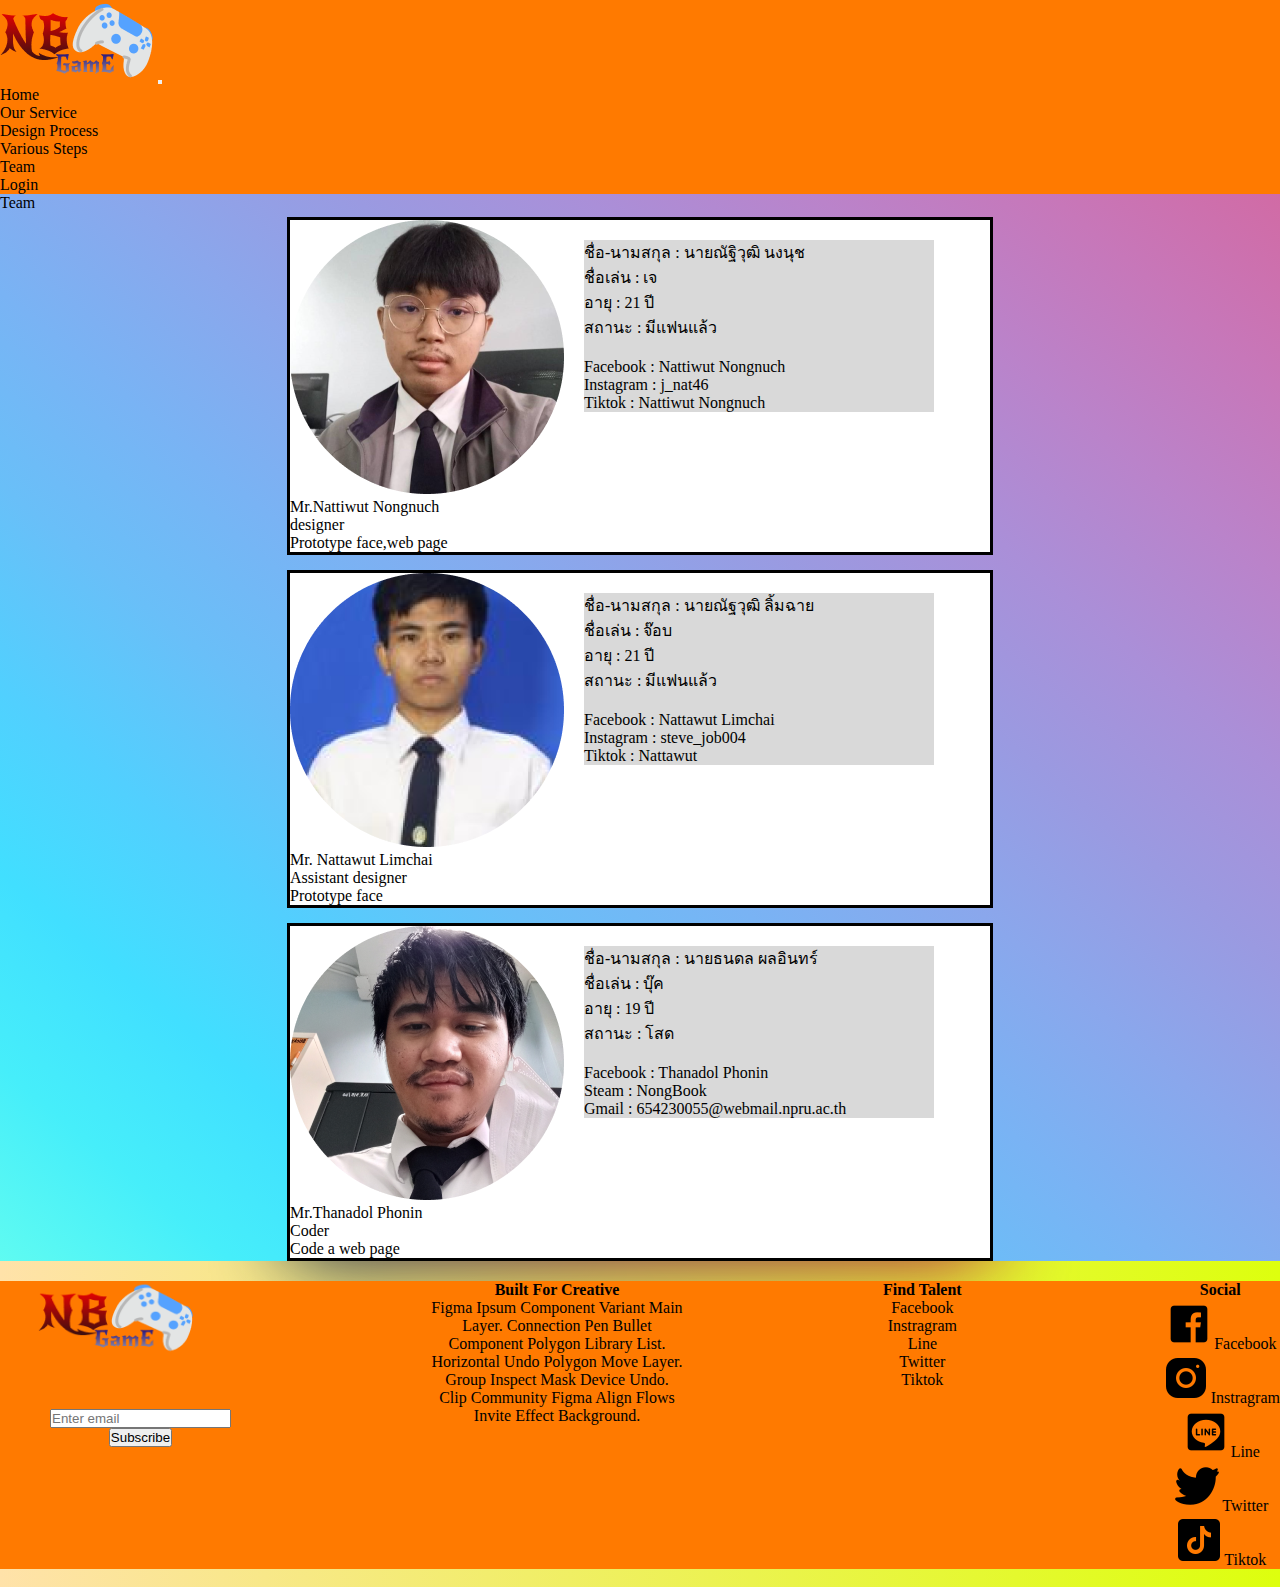
<file: 6540_MiniP_Team.html>
<!DOCTYPE html>
<html lang="en">
<head>
    <meta charset="UTF-8">
    <meta name="viewport" content="width=device-width, initial-scale=1.0">
    <link href="https://cdn.jsdelivr.net/npm/bootstrap@5.0.2/dist/css/bootstrap.min.css" rel="stylesheet" integrity="sha384-EVSTQN3/azprG1Anm3QDgpJLIm9Nao0Yz1ztcQTwFspd3yD65VohhpuuCOmLASjC" crossorigin="anonymous">
    
    <title>NBGameShop</title>
    <link rel="stylesheet" href="Css/MiniP.css">
    
</head>
<body>
  <!--      Start      Nav       -->
  <nav class="navbar navbar-expand-sm navbar-blue mybg">
    <div class="container">
        <img src="Images/logo nav.png" alt="" class="m-2">
      <a class="navbar-brand" href="#"></a>
      <button class="navbar-toggler" type="button" data-bs-toggle="collapse" data-bs-target="#navbarSupportedContent" aria-controls="navbarSupportedContent" aria-expanded="false" aria-label="Toggle navigation">
        <span class="navbar-toggler-icon"></span>
      </button>
      <div class="collapse navbar-collapse" id="navbarSupportedContent">
        <ul class="navbar-nav ms-auto mb-2 mb-lg-0">
          <li class="nav-item">
            <a class="nav-link active text-white fs-5 fw-bold" aria-current="page" href="/index.html">Home</a>
          </li>
          <li class="nav-item">
            <a class="nav-link text-white fs-5 fw-bold" href="/6540_MiniP_Our.html">Our Service</a>
          </li>
          <li class="nav-item ">
            <a class="nav-link active text-white fs-5 fw-bold" aria-current="page" href="/6540_MiniP_Design.html">
              Design Process
            </a>
            <li class="nav-item">
              <a class="nav-link active text-white fs-5 fw-bold" aria-current="page" href="/6540_MiniP_Various.html">Various Steps</a>
            </li>
            <li class="nav-item">
              <a class="nav-link active text-white fs-5 fw-bold" aria-current="page" href="#team">Team</a>
            </li>
            <li class="nav-item">
                <a class="nav-link active text-white fs-5 fw-bold" aria-current="page" href="/6540_MiniP_Login.html">Login</a>
              </li>
          </li>
        </ul>
      </div>
    </div>
  </nav>
   <!--            End Nav       -->

<!--            Start Team     -->
<section class="mybgteam" id="team">
    <div class="text-center h3">
     <p>Team</p>
    </div>
    <div class="Team-Box">
    <div>
    <img src="Images/Nattiwut.png" alt="" class="img-team">
    <div class="text-center">
     <p>Mr.Nattiwut Nongnuch</p>
     <p>designer</p>
     <p>Prototype face,web page</p>
 </div>
  </div>
  <div class="Team-Info">
   <div class="Info">
     <p>ชื่อ-นามสกุล : นายณัฐิวุฒิ  นงนุช</p>
     <p>ชื่อเล่น : เจ</p>
     <p>อายุ : 21 ปี </p>
     <p>สถานะ : มีแฟนแล้ว </p>
     <br>
     <a href="https://web.facebook.com/nattiwut.nongnuch" target="_blank"><p>Facebook : Nattiwut Nongnuch</p></a>
     <a href="https://www.instagram.com/j_nat46?igsh=c2ptaDBmZjBxNXQ0" target="_blank"><p>Instagram : j_nat46</p></a>
     <a href="https://www.tiktok.com/@jaynat19?_t=8ky6hc3fbV3&_r=1" target="_blank"><p>Tiktok : Nattiwut Nongnuch</p></a>
   </div>
  </div>
 </div>
  <div class="Team-Box">
  <div>
  <img src="Images/Nattavut.png" alt="">
  <div class="text-center">
   <p>Mr.  Nattawut   Limchai</p>
    <p>Assistant designer</p>
    <p>Prototype face</p>
 </div>
</div>
<div class="Team-Info">
 <div class="Info">
   <p>ชื่อ-นามสกุล : นายณัฐวุฒิ   ลิ้มฉาย</p>
   <p>ชื่อเล่น :  จ๊อบ</p>
   <p>อายุ : 21 ปี </p>
   <p>สถานะ : มีแฟนแล้ว </p>
   <br>
   <a href="https://web.facebook.com/profile.php?id=100009684034134" target="_blank"><p>Facebook : Nattawut   Limchai</p></a>
   <p>Instagram : steve_job004</p>
   <p>Tiktok : Nattawut</p>
 </div>
</div>
</div>
<div class="Team-Box">
 <div>
 <img src="Images/Thanadol.png" alt="">
 <div class="text-center">
  <p>Mr.Thanadol Phonin</p>
  <p>Coder</p>
  <p>Code a web page</p>
 </div>
</div>
<div class="Team-Info">
<div class="Info">
  <p>ชื่อ-นามสกุล : นายธนดล ผลอินทร์</p>
  <p>ชื่อเล่น :  บุ๊ค</p>
  <p>อายุ : 19 ปี  </p>
  <p>สถานะ : โสด </p>
  <br>
  <a href="https://web.facebook.com/profile.php?id=100009792041335" target="_blank"><p>Facebook : Thanadol Phonin</p></a>
  <a href="https://steamcommunity.com/profiles/76561198327653233" target="_blank"><p>Steam : NongBook</p></a>
  <p>Gmail : 654230055@webmail.npru.ac.th</p>
</div>
</div>
</div>
</section>
<!--        End Team      -->

<!--        Start Footer   -->
<footer>
    <div>
    <img src="Images/logo nav.png" class = "logofooter" alt="">
    <div class="form">
      <form action="">
        <label for="email">
          <input type="email" name="email" id="email" placeholder="Enter email">
      </form>
      <div class="mt-2 mb-2 text-center">
        <button class="btn btn-primary btn-outline-dark"><a href="#" class="text-white">Subscribe</a></button>
      </div>
    </div>
  </div>
    <div class="bulit">
      <h4>Built for creative</h4>
      <p>Figma ipsum component variant main layer. Connection pen bullet component polygon library list. Horizontal undo polygon move layer. Group inspect mask device undo. Clip community figma align flows invite effect background.</p>
    </div>
    <div class="find_talent">
      <h4>find talent</h4>
      <p>facebook</p>
      <p>instragram</p>
      <p>line</p>
      <p>twitter</p>
      <p>tiktok</p>
    </div>
    <div class="social">
      <h4>social</h4>
      <a href="https://web.facebook.com/nattiwut.nongnuch" target="_blank" rel="noopener noreferrer"><p><img src="Images/Facebook(black).png" alt="">facebook</p></a>
      <a href="https://www.instagram.com/j_nat46?igsh=c2ptaDBmZjBxNXQ0" target="_blank"><p><img src="Images/Instagram.png" alt="">instragram</p></a>
      <p><img src="Images/LINE.png" alt="">line</p>
      <p><img src="Images/Twitter.png" alt="">twitter</p>
      <a href="https://www.tiktok.com/@jaynat19?_t=8ky6hc3fbV3&_r=1" target="_blank"><p><img src="Images/TikTok.png" alt="">tiktok</p></a>
    </div>
   </footer>
   <p class="footer_team text-center mt-2">© 2024 All Rights Reserved By Designed by 654230005 Nattiwut Nongnuch and My Team section 65/40</p>
<!--        End Footer-->
<script src="https://cdn.jsdelivr.net/npm/bootstrap@5.0.2/dist/js/bootstrap.bundle.min.js" integrity="sha384-MrcW6ZMFYlzcLA8Nl+NtUVF0sA7MsXsP1UyJoMp4YLEuNSfAP+JcXn/tWtIaxVXM" crossorigin="anonymous"></script> 
</body>
</html>
</file>
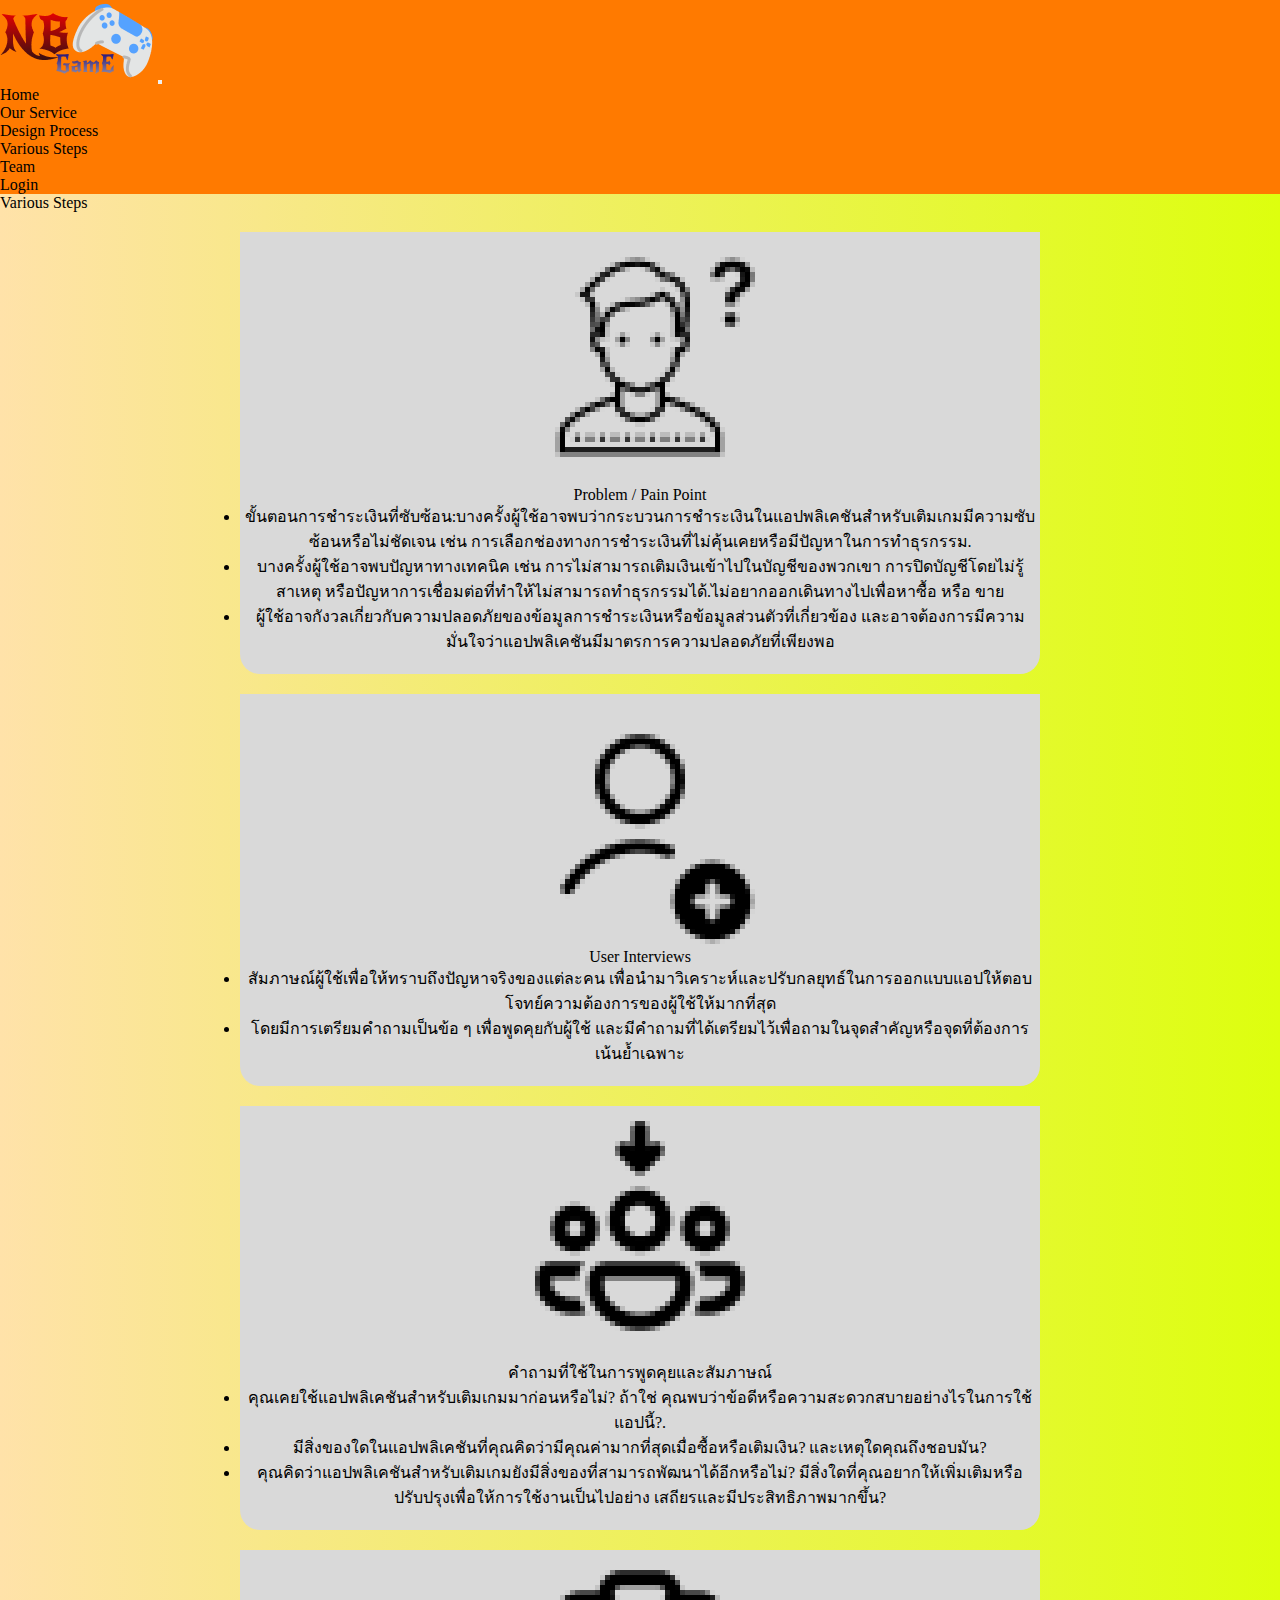
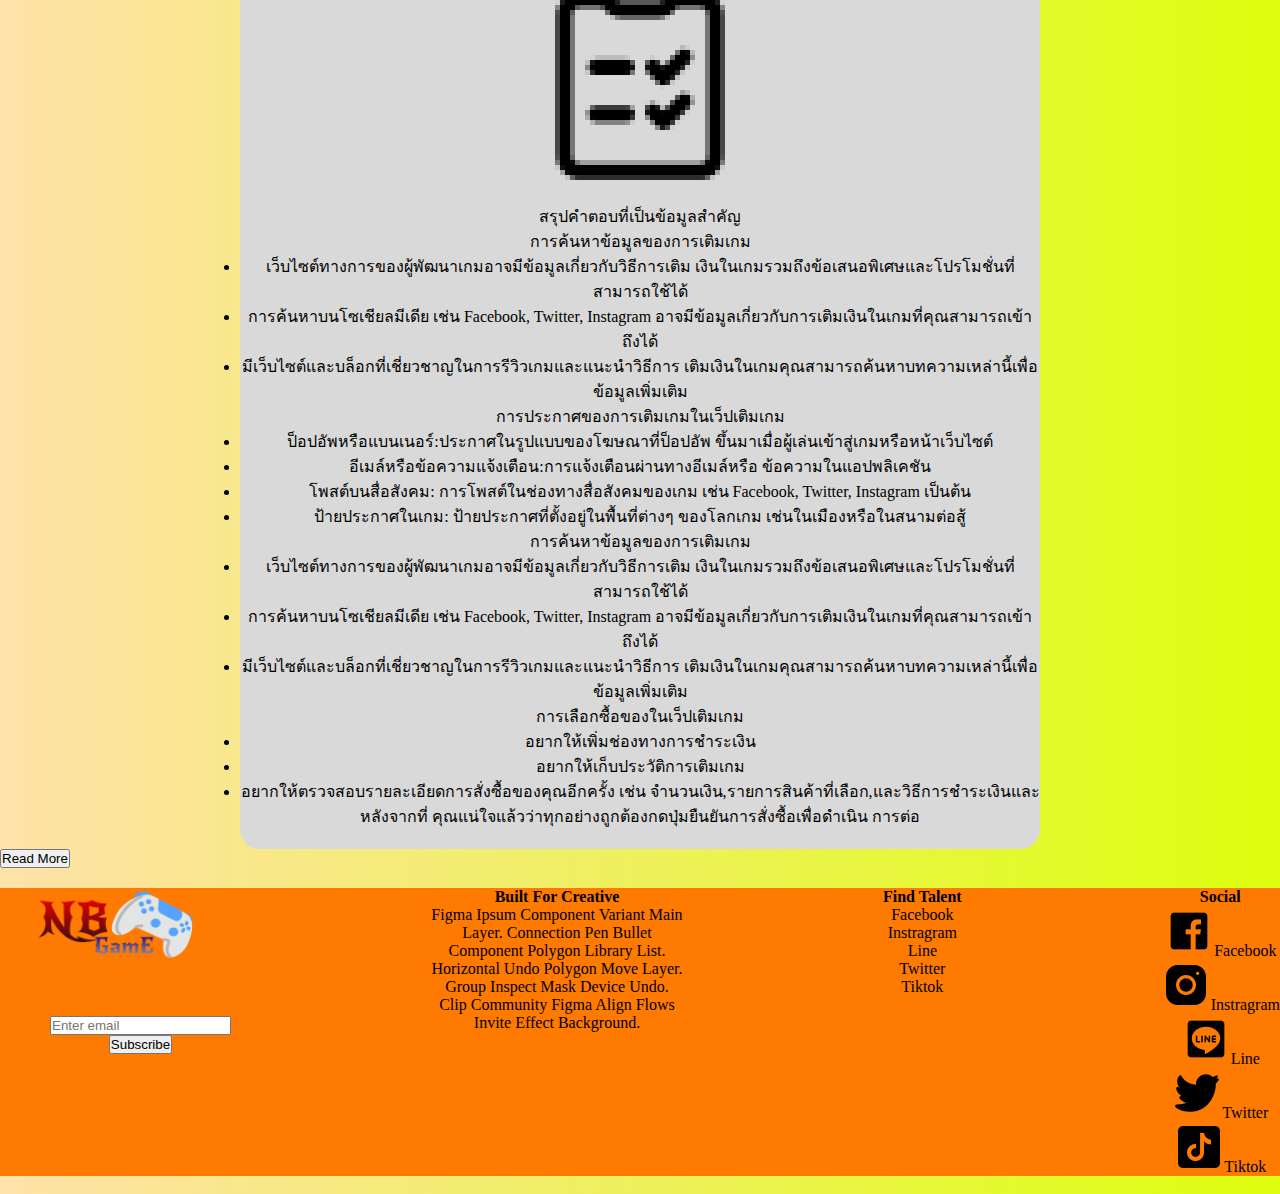
<file: 6540_MiniP_Various.html>
<!DOCTYPE html>
<html lang="en">
<head>
    <meta charset="UTF-8">
    <meta name="viewport" content="width=device-width, initial-scale=1.0">
    <link href="https://cdn.jsdelivr.net/npm/bootstrap@5.0.2/dist/css/bootstrap.min.css" rel="stylesheet" integrity="sha384-EVSTQN3/azprG1Anm3QDgpJLIm9Nao0Yz1ztcQTwFspd3yD65VohhpuuCOmLASjC" crossorigin="anonymous">
    
    <title>NBGameShop</title>
    <link rel="stylesheet" href="Css/MiniP.css">
    
</head>
<body>
  <!--      Start      Nav       -->
  <nav class="navbar navbar-expand-sm navbar-blue mybg">
    <div class="container">
        <img src="Images/logo nav.png" alt="" class="m-2">
      <a class="navbar-brand" href="#"></a>
      <button class="navbar-toggler" type="button" data-bs-toggle="collapse" data-bs-target="#navbarSupportedContent" aria-controls="navbarSupportedContent" aria-expanded="false" aria-label="Toggle navigation">
        <span class="navbar-toggler-icon"></span>
      </button>
      <div class="collapse navbar-collapse" id="navbarSupportedContent">
        <ul class="navbar-nav ms-auto mb-2 mb-lg-0">
          <li class="nav-item">
            <a class="nav-link active text-white fs-5 fw-bold" aria-current="page" href="/index.html">Home</a>
          </li>
          <li class="nav-item">
            <a class="nav-link text-white fs-5 fw-bold" href="/6540_MiniP_Our.html">Our Service</a>
          </li>
          <li class="nav-item ">
            <a class="nav-link active text-white fs-5 fw-bold" aria-current="page" href="/6540_MiniP_Design.html">
              Design Process
            </a>
            <li class="nav-item">
              <a class="nav-link active text-white fs-5 fw-bold" aria-current="page" href="#var">Various Steps</a>
            </li>
            <li class="nav-item">
              <a class="nav-link active text-white fs-5 fw-bold" aria-current="page" href="/6540_MiniP_Team.html">Team</a>
            </li>
            <li class="nav-item">
                <a class="nav-link active text-white fs-5 fw-bold" aria-current="page" href="/6540_MiniP_Login.html">Login</a>
              </li>
          </li>
        </ul>
      </div>
    </div>
  </nav>
   <!--            End Nav       -->

     <!--            Start Various Steps      -->
 <section class="mt-4 text-center" id="var">
    <div class="h3">
      <p>Various Steps
      </p>
    </div>
         <div class="various">
                 <div class="variousbg text-center">
            <div>
              <img src="Images/Inquiry.png" alt="">
            </div>
            <div class="h3">
              <p>Problem / Pain Point</p>
            </div>
            <div>
              <ul>
                <li>ขั้นตอนการชำระเงินที่ซับซ้อน:บางครั้งผู้ใช้อาจพบว่ากระบวนการชำระเงินในแอปพลิเคชันสำหรับเติมเกมมีความซับซ้อนหรือไม่ชัดเจน เช่น การเลือกช่องทางการชำระเงินที่ไม่คุ้นเคยหรือมีปัญหาในการทำธุรกรรม.</li>
                <li>บางครั้งผู้ใช้อาจพบปัญหาทางเทคนิค เช่น การไม่สามารถเติมเงินเข้าไปในบัญชีของพวกเขา การปิดบัญชีโดยไม่รู้สาเหตุ หรือปัญหาการเชื่อมต่อที่ทำให้ไม่สามารถทำธุรกรรมได้.ไม่อยากออกเดินทางไปเพื่อหาซื้อ หรือ ขาย</li>
                <li>ผู้ใช้อาจกังวลเกี่ยวกับความปลอดภัยของข้อมูลการชำระเงินหรือข้อมูลส่วนตัวที่เกี่ยวข้อง และอาจต้องการมีความมั่นใจว่าแอปพลิเคชันมีมาตรการความปลอดภัยที่เพียงพอ</li>
              </ul>
            </div>
                 </div>
         </div>
        <div class="various">
          <div class="variousbg text-center mt-5">
            <div>
               <img src="Images/Add Male User.png" alt="">
            </div>
            <div class="h3">
              <p>User Interviews</p>
            </div>
            <div>
              <ul>
                <li>สัมภาษณ์ผู้ใช้เพื่อให้ทราบถึงปัญหาจริงของแต่ละคน
                  เพื่อนำมาวิเคราะห์และปรับกลยุทธ์ในการออกแบบแอปให้ตอบ
                  โจทย์ความต้องการของผู้ใช้ให้มากที่สุด</li>
                <li>โดยมีการเตรียมคำถามเป็นข้อ ๆ เพื่อพูดคุยกับผู้ใช้
                  และมีคำถามที่ได้เตรียมไว้เพื่อถามในจุดสำคัญหรือจุดที่ต้องการ
                  เน้นย้ำเฉพาะ</li>
              </ul>
            </div>
          </div>
        </div>
        <div class="various">
          <div class="variousbg text-center mt-5">
            <div>
               <img src="Images/Hire Me.png" alt="">
            </div>
            <div class="h3">
              <p>คำถามที่ใช้ในการพูดคุยและสัมภาษณ์</p>
            </div>
            <div>
              <ul>
                <li>คุณเคยใช้แอปพลิเคชันสำหรับเติมเกมมาก่อนหรือไม่? ถ้าใช่ คุณพบว่าข้อดีหรือความสะดวกสบายอย่างไรในการใช้แอปนี้?.
                </li>
                <li>มีสิ่งของใดในแอปพลิเคชันที่คุณคิดว่ามีคุณค่ามากที่สุดเมื่อซื้อหรือเติมเงิน? และเหตุใดคุณถึงชอบมัน?
                </li>
                <li>คุณคิดว่าแอปพลิเคชันสำหรับเติมเกมยังมีสิ่งของที่สามารถพัฒนาได้อีกหรือไม่? มีสิ่งใดที่คุณอยากให้เพิ่มเติมหรือปรับปรุงเพื่อให้การใช้งานเป็นไปอย่าง
                  เสถียรและมีประสิทธิภาพมากขึ้น?</li>
              </ul>
            </div>
          </div>
        </div>
        <div class="various">
          <div class="variousbg text-center mt-5">
            <div>
               <img src="Images/Test Passed.png" alt="">
            </div>
            <div class="h3">
              <p>สรุปคำตอบที่เป็นข้อมูลสำคัญ</p>
            </div>
            <div class="text-danger h4">
                <p>การค้นหาข้อมูลของการเติมเกม</p>
            </div>
            <div>
              <ul>
                <li>เว็บไซต์ทางการของผู้พัฒนาเกมอาจมีข้อมูลเกี่ยวกับวิธีการเติม
                  เงินในเกมรวมถึงข้อเสนอพิเศษและโปรโมชั่นที่สามารถใช้ได้</li>
                  <li>
                    การค้นหาบนโซเชียลมีเดีย เช่น Facebook, Twitter, Instagram
          อาจมีข้อมูลเกี่ยวกับการเติมเงินในเกมที่คุณสามารถเข้าถึงได้
                  </li>
                  <li>
                    มีเว็บไซต์และบล็อกที่เชี่ยวชาญในการรีวิวเกมและแนะนำวิธีการ
              เติมเงินในเกมคุณสามารถค้นหาบทความเหล่านี้เพื่อข้อมูลเพิ่มเติม
                  </li>
              </ul>
              <div class="text-danger h4">
                <p>การประกาศของการเติมเกมในเว็ปเติมเกม</p>
            </div>
            <div>
              <ul>
                <li>ป็อปอัพหรือแบนเนอร์:ประกาศในรูปแบบของโฆษณาที่ป็อปอัพ
                  ขึ้นมาเมื่อผู้เล่นเข้าสู่เกมหรือหน้าเว็บไซต์</li>
                  <li>
                    อีเมล์หรือข้อความแจ้งเตือน:การแจ้งเตือนผ่านทางอีเมล์หรือ
          ข้อความในแอปพลิเคชัน
                  </li>
                  <li>
                    โพสต์บนสื่อสังคม: การโพสต์ในช่องทางสื่อสังคมของเกม เช่น
          Facebook, Twitter, Instagram เป็นต้น
                  </li>
                  <li>
                    ป้ายประกาศในเกม: ป้ายประกาศที่ตั้งอยู่ในพื้นที่ต่างๆ 
          ของโลกเกม เช่นในเมืองหรือในสนามต่อสู้
                  </li>
              </ul>
              <div class="text-danger h4">
                <p>การค้นหาข้อมูลของการเติมเกม</p>
            </div>
            <div>
              <ul>
                <li>เว็บไซต์ทางการของผู้พัฒนาเกมอาจมีข้อมูลเกี่ยวกับวิธีการเติม
                  เงินในเกมรวมถึงข้อเสนอพิเศษและโปรโมชั่นที่สามารถใช้ได้</li>
                  <li>
                    การค้นหาบนโซเชียลมีเดีย เช่น Facebook, Twitter, Instagram
          อาจมีข้อมูลเกี่ยวกับการเติมเงินในเกมที่คุณสามารถเข้าถึงได้
                  </li>
                  <li>
                    มีเว็บไซต์และบล็อกที่เชี่ยวชาญในการรีวิวเกมและแนะนำวิธีการ
              เติมเงินในเกมคุณสามารถค้นหาบทความเหล่านี้เพื่อข้อมูลเพิ่มเติม
                  </li>
              </ul>
              <div class="text-danger h4">
                <p>การเลือกซื้อของในเว็ปเติมเกม</p>
            </div>
            <div>
              <ul>
                <li>อยากให้เพิ่มช่องทางการชำระเงิน</li>
                  <li>
                    อยากให้เก็บประวัติการเติมเกม
                  </li>
                  <li>
                    อยากให้ตรวจสอบรายละเอียดการสั่งซื้อของคุณอีกครั้ง เช่น 
          จำนวนเงิน,รายการสินค้าที่เลือก,และวิธีการชำระเงินและหลังจากที่ คุณแน่ใจแล้วว่าทุกอย่างถูกต้องกดปุ่มยืนยันการสั่งซื้อเพื่อดำเนิน
          การต่อ
                  </li>
              </ul>
            </div>
          </div>
        </div>
   </section>
   <div class="mt-5 mb-5 text-center">
    <button class="btn btn-secondary btn-outline-dark"><a href="#" class="text-dark">Read More</a></button>
  </div>
   <!--            End Various Steps      -->

<!--        Start Footer   -->
<footer>
    <div>
    <img src="Images/logo nav.png" class = "logofooter" alt="">
    <div class="form">
      <form action="">
        <label for="email">
          <input type="email" name="email" id="email" placeholder="Enter email">
      </form>
      <div class="mt-2 mb-2 text-center">
        <button class="btn btn-primary btn-outline-dark"><a href="#" class="text-white">Subscribe</a></button>
      </div>
    </div>
  </div>
    <div class="bulit">
      <h4>Built for creative</h4>
      <p>Figma ipsum component variant main layer. Connection pen bullet component polygon library list. Horizontal undo polygon move layer. Group inspect mask device undo. Clip community figma align flows invite effect background.</p>
    </div>
    <div class="find_talent">
      <h4>find talent</h4>
      <p>facebook</p>
      <p>instragram</p>
      <p>line</p>
      <p>twitter</p>
      <p>tiktok</p>
    </div>
    <div class="social">
      <h4>social</h4>
      <a href="https://web.facebook.com/nattiwut.nongnuch" target="_blank" rel="noopener noreferrer"><p><img src="Images/Facebook(black).png" alt="">facebook</p></a>
      <a href="https://www.instagram.com/j_nat46?igsh=c2ptaDBmZjBxNXQ0" target="_blank"><p><img src="Images/Instagram.png" alt="">instragram</p></a>
      <p><img src="Images/LINE.png" alt="">line</p>
      <p><img src="Images/Twitter.png" alt="">twitter</p>
      <a href="https://www.tiktok.com/@jaynat19?_t=8ky6hc3fbV3&_r=1" target="_blank"><p><img src="Images/TikTok.png" alt="">tiktok</p></a>
    </div>
   </footer>
   <p class="footer_team text-center mt-2">© 2024 All Rights Reserved By Designed by 654230005 Nattiwut Nongnuch and My Team section 65/40</p>
<!--        End Footer-->
<script src="https://cdn.jsdelivr.net/npm/bootstrap@5.0.2/dist/js/bootstrap.bundle.min.js" integrity="sha384-MrcW6ZMFYlzcLA8Nl+NtUVF0sA7MsXsP1UyJoMp4YLEuNSfAP+JcXn/tWtIaxVXM" crossorigin="anonymous"></script> 
</body>
</html>
</file>
<file: Css/MiniP.css>
*{
    margin: 0;
    padding: 0;
}
body {
    background: linear-gradient(90deg,#FFE2A9,#DDFF0E);

}

.mybg {
   background-color: #FF7A00; 
}

.mybgteam {
    background-image: linear-gradient(to left bottom, #d16ba5, #c777b9, #ba83ca, #aa8fd8, #9a9ae1, #8aa7ec, #79b3f4, #69bff8, #52cffe, #41dfff, #46eefa, #5ffbf1);
}

footer{
    background: #FF7A00;
    display: flex;
    justify-content: space-between;
    margin-top: 20px;
    text-align: center;
}
.logofooter{
    width: 156px;
    height: 74px;
}

.bulit {
    text-transform: capitalize;
    width: 254px;
}

.find_talent{
    text-transform: capitalize;
}

.social {
    text-transform: capitalize;
}

.various{
    background-color: #D9D9D9;
    width: 800px;
    margin: auto;
    border-radius: 20px;
    text-align: center;
    margin-top: 20px;
    padding-bottom: 20px;
}
.variousbg {
    background: #D9D9D9;
}

.Team-Box{
    background-color: #ffffff;
    position: relative;
    width: 700px;
    margin: auto;
    display: flex;
    border: solid;
    margin-top: 5px;
    margin-bottom: 15px;
}

.Team-Box::before {
    content: '';
    position: absolute;
    top: -2px;
    left: -2px;
    right: -2px;
    bottom: -2px;
    background: #fff;
    z-index: -1;
}

.Team-Box::after {
    content: '';
    position: absolute;
    top: -2px;
    left: -2px;
    right: -2px;
    bottom: -2px;
    background: #fff;
    z-index: -2;
    filter: blur(40px);
}
.Team-Box::before,
.Team-Box::after{
   background: linear-gradient(235deg,#FF204E,#A0153E,#5D0E41,#00224D);
 }

.Team-Info {
     /*background-color: blue; */
    margin-left: 20px;
    width: 3500px;
    margin-top: 20px;
}

.Info {
    background-color: #D9D9D9;
    width: 350px;
}

.Hero-Box{
    background-color: aqua;
    display: flex;
}

.test {
   /* background-color: aqua; */
    display: flex;
    width: 800px ;
    justify-content: space-between;
    align-items: center;
    margin-top: 20px;
    margin-left: 50px;
}

.logo {
    width: 150px;
    height: 150px;
    animation: logospin 4s;
    animation-iteration-count: infinite;
}

@keyframes logospin {
    from  {
        transform: rotate(0deg);
    }
      25% {
        transform: rotate(-45deg);
      }
    to {
        transform: rotate(360deg);
    }
}

a {
    text-decoration: none;
    color: black;
}

.form{
    margin: 50px 0px 0px 50px;
}

.footer_team{
      opacity: 0;
      transition: 300ms ease-in;
}

.footer_team:hover{
    opacity: 1;
}
</file>
<file: Css/Login.css>
body {
    margin: 0;
    padding: 0;
    background-image: radial-gradient(circle, #16ecb4, #7fed9c, #b3ed8d, #ddeb89, #ffe890);
    height: 100vh;
    overflow: hidden;
}
.center {
    position: absolute;
    top: 50%;
    left: 50%;
    transform: translate(-50%,-50%);
    width: 400px;
    background: white;
    border-radius: 10px;
}
.center h1{
    text-align: center;
    padding: 0px 0px 20px 0px;
    border-bottom: 1px solid silver;
}

.center form {
    padding: 0 40px;
    box-sizing: border-box;
}
form .txt_field {
    position: relative;
    border-bottom: 2px solid #adadad;
    margin: 30px 0;
}
.txt_field input{
    width: 100%;
    padding: 0 5px;
    height: 40px;
    font-size: 16px;
    border: none;
    background: none;
    outline: none;
}

.txt_field label {
    position: absolute;
    top: 50%;
    left: 5px;
    color: #adadad;
    transform: translateY(-50%);
    font-size: 16px;
    pointer-events: none;
    transition: .5s;
}
 .txt_field span::before{
    content: '' ;
    position: absolute;
    top: 40%;
    left: 0;
    width: 100%;
    height: 0;
    background: #2691d9;
    transition: .5s;
} 

.txt_field input:focus ~ label,
.txt_field input:valid ~ label {
    top: -5px;
    color: #2691d9; 
} 
.txt_field input:focus ~ span::before,
.txt_field input:valid ~ span::before {
    width: 100%;
} 

.pass {
    margin: -5px 0 25px 5px;
    color: #a6a6a6;
    cursor: pointer;
}

.pass:hover {
    text-decoration: underline;
}

.Login{
    width: 100%;
    height: 50px;
    border: 1px;
    background:#2691d9;
    border-radius: 25px;
    font-size: 18px;
    color: #e9f4fb;
    font-weight: 700;
    cursor: pointer;
    outline: none;
}

.Login:hover {
    border-color:#2691d9;
    transition: .5s;
}

.signup_link {
    margin: 30px 0;
    text-align: center;
    font-size: 16px;
    color: #666666;
}

.signup_link a{
    color: #2691d9;
    text-decoration: none;
}

.signup_link a:hover{
    text-decoration: underline;
}

a {
    text-decoration: none;
    color: #e9f4fb;
}
</file>
